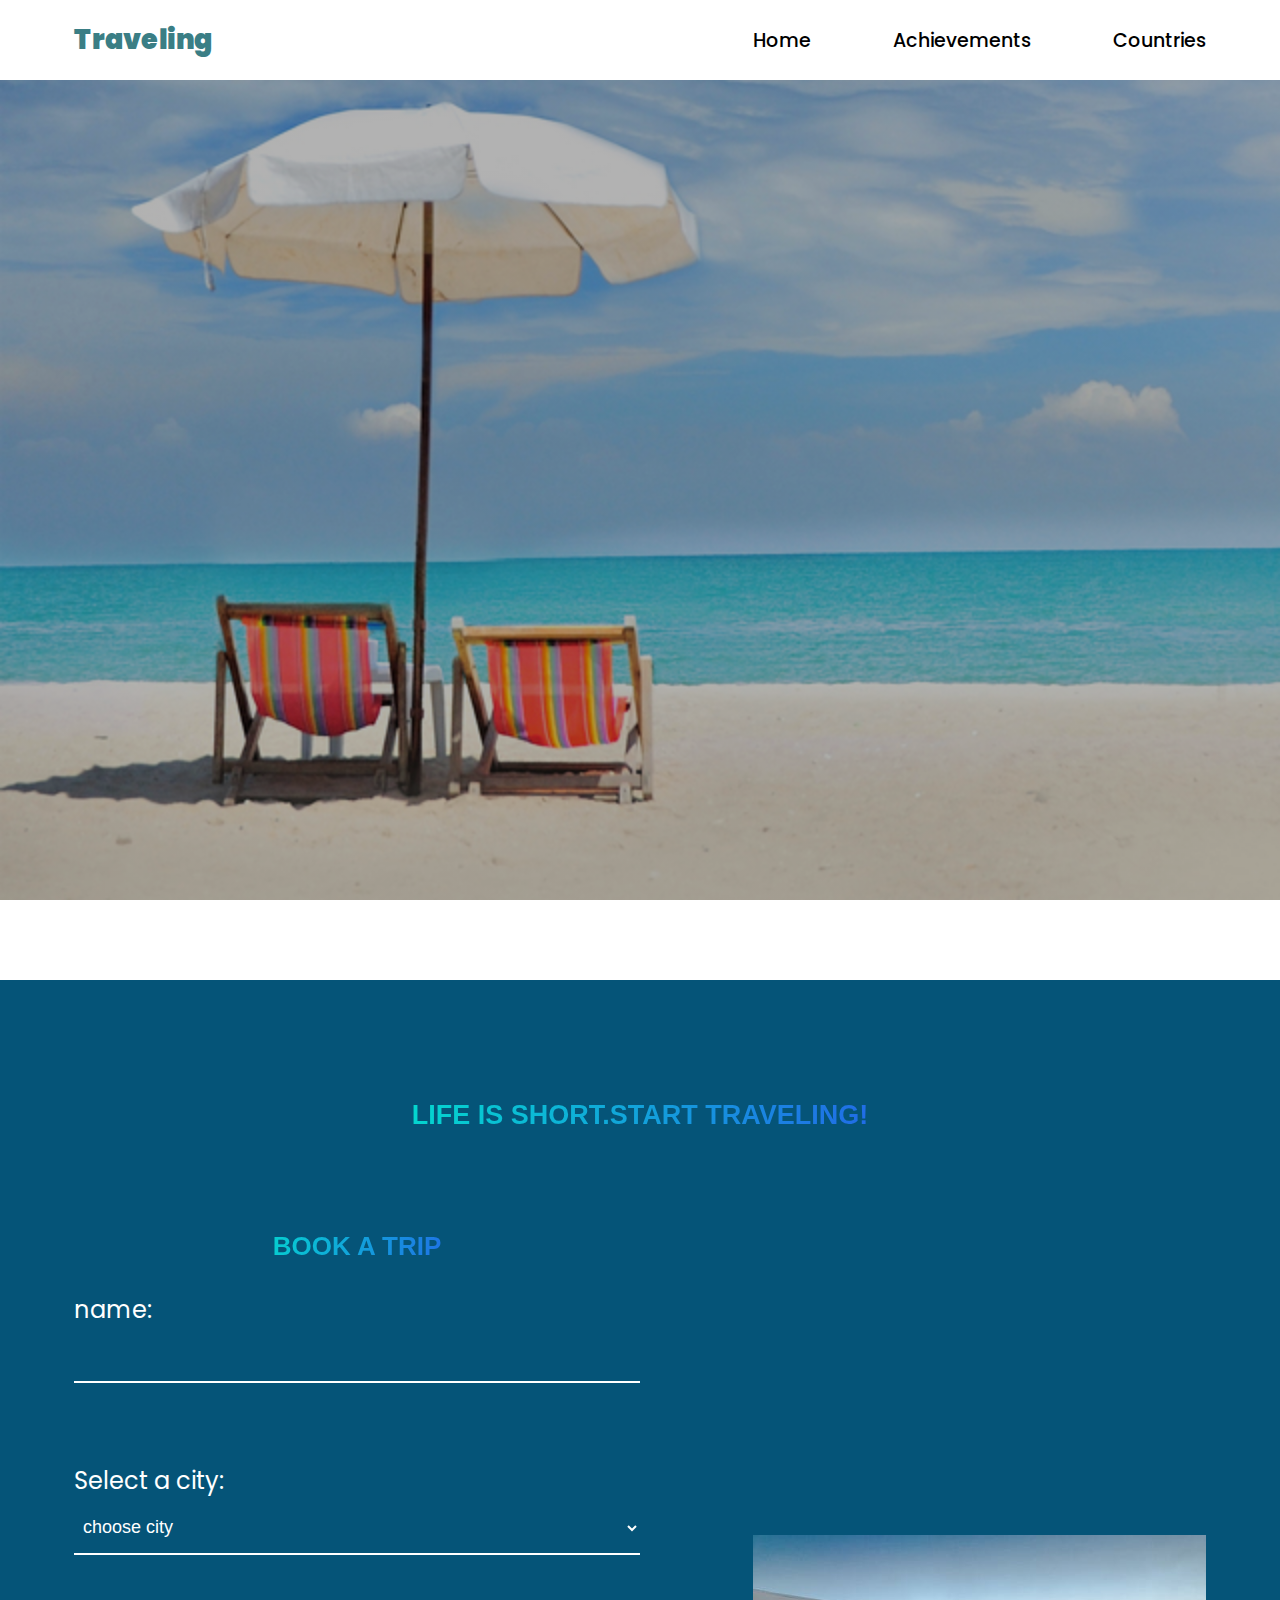
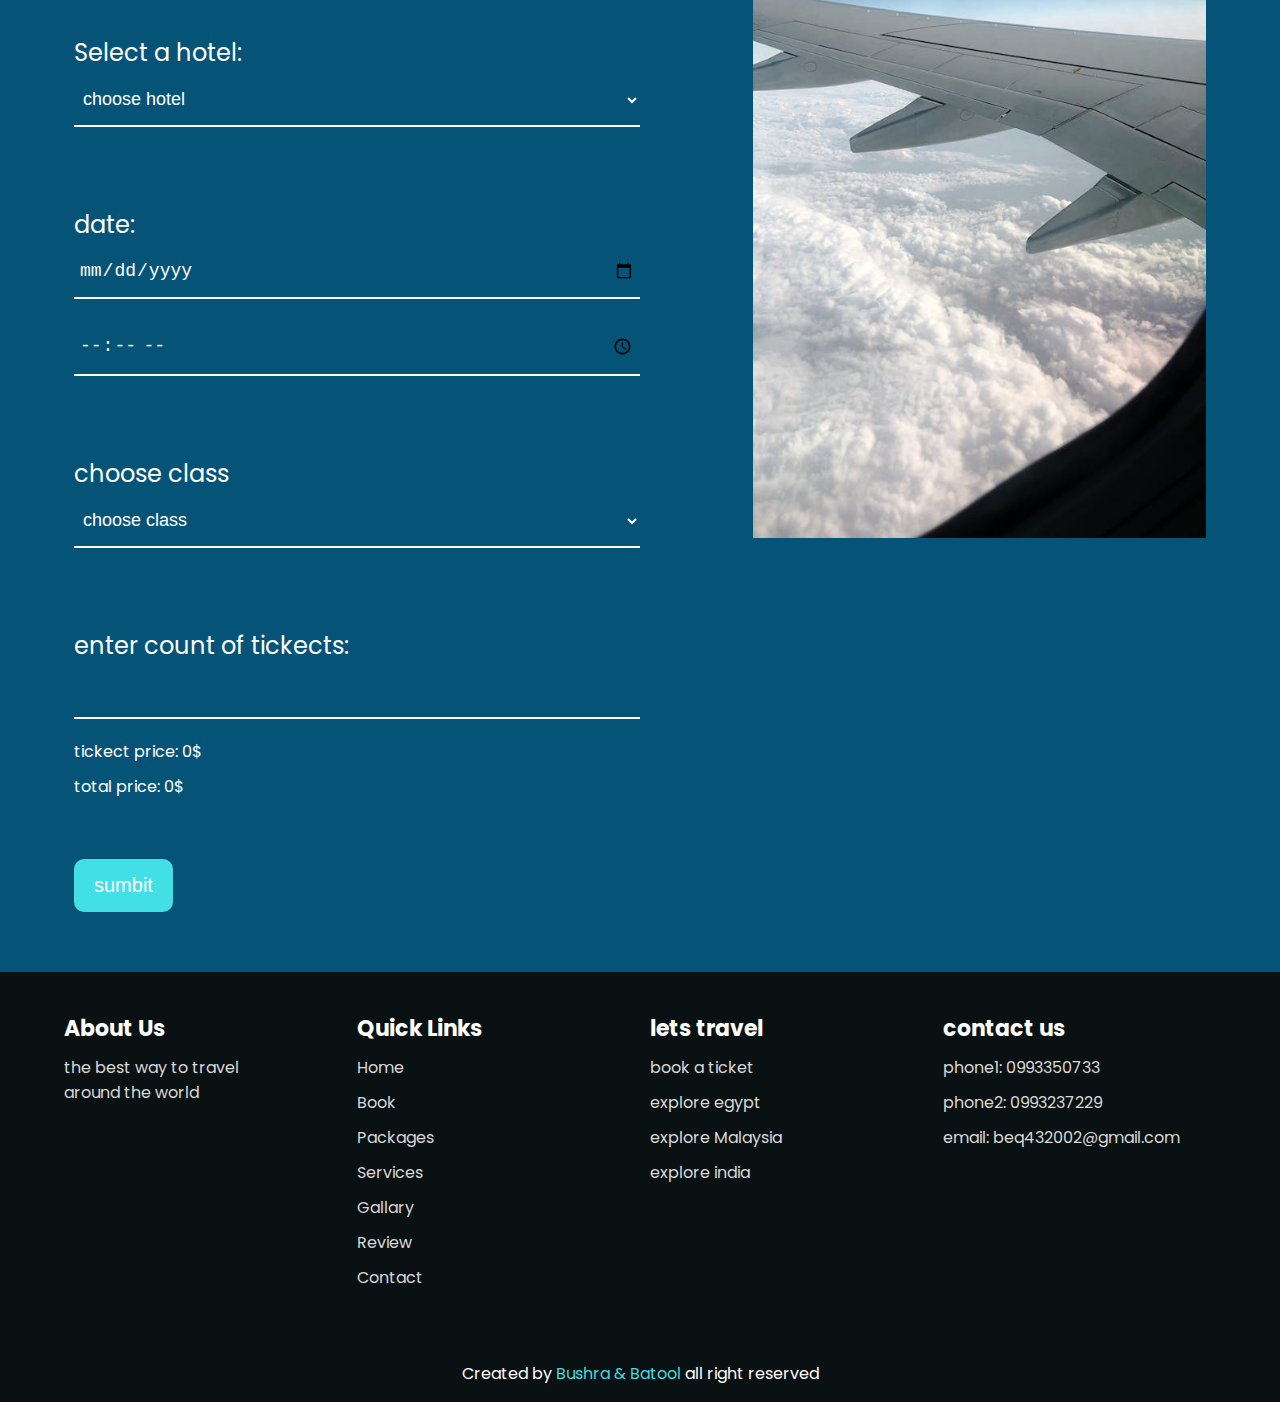
<file: country.html>
<html lang="en">
<head>
    <meta charset="UTF-8">
    <meta http-equiv="X-UA-Compatible" content="IE=edge">
    <meta name="viewport" content="width=device-width, initial-scale=1.0">
    <!-- link with google fonts -->
    <link rel="preconnect" href="https://fonts.googleapis.com">
    <link rel="preconnect" href="https://fonts.gstatic.com" crossorigin>
    <link href="https://fonts.googleapis.com/css2?family=Poppins:ital,wght@0,400;0,500;0,600;0,700;0,800;0,900;1,600&display=swap" rel="stylesheet">
    <!-- link with my css -->
    <link rel="stylesheet" href="index.css">

    <title>Traveling</title>
</head>
<body>
    
<!-- start header  -->
 <header class="header" id="header">
      <div class="contain flex-between flex-column-tablet">

        <!-- logo part -->
        <div class="logo-contain width-40 width-100-tablet">
            <a href="#header" class="logo-link" >
              Traveling 
            </a>
        </div>

        <!-- links part -->

        <nav class="nav width-40 width-100-tablet">

          <ul class="nav-list flex-between">
            <li class="nav-item">
              <a href="index.html" class="nav-item-link">home</a>
            </li>
            <li class="nav-item">
              <a href="index.html#achievements" class="nav-item-link">achievements</a>
            </li>
              <li class="nav-item">
              <a href="index.html#countries" class="nav-item-link">countries</a>   
              </li>
          </ul>

        </nav>
      </div>
    </header>
<!-------------------------------------------------------------------------------->
<!-------------------------------------------------------------------------------->
    <!-- end header -->

<div id="hero-section" class="hero-section">
  
</div>

<section class="cities-contain">
    <div class="contain" id="cities">

      <!-- will get the content from js -->
    </div>
</section>

<!-- start booking section  -->
    
    <section class="booking-section py-60px" id="booking">
    <h2 class="main-title">life is short.start traveling!</h2>

    <div class="contain flex-between flex-column-tablet">
        <form class="booking-form width-50" id="booking-form">  
            <h4 class="main-title booking-form-title">book a trip</h4>

            <div class="booking-item">
                <label >name:</label>
                <input required/>
            </div>
            
            <div class="booking-item">
                <label for="city-select">Select a city:</label>
                <select id="city-select" required>
                  <option value="default"> choose city </option>
                </select>
            </div>

            <div class="booking-item">
                <label for="hotel-select">Select a hotel:</label>
                <select   id="hotel-select"required>
                  <option value="default"> choose hotel </option>
                </select>
            </div>
            <div class="booking-item">
                <label for="hotel-select">date:</label>
                <input type="date" name="" id="">
                <input type="time" name="" id="">
            </div>
            <div class="booking-item">
                <label >choose class</label>
                <select name="" id="">
                      <option value="default"> choose class </option>
                      <option value="vip"> vip class </option>
                      <option value="vip"> economy class </option>
                </select>
            </div>
        
            <div class="booking-item">
                <label >enter count of tickects:</label>
                <input type="number" class="tikects-input" id="tikects-input"required>
                <p class="ticket-p">tickect price: <span id="ticket-price">0</span>$  </p>
                <p>total price: <span id="total-price">0</span>$</p>
            </div>

            <button class="main-btn">sumbit</button>
        </form>

        <div class="booking-image-contain width-40">
            <img src="images/plane.jpeg" alt="" class="max-width-100">
        </div>
    </div>
    </section>
    </section>

    <!-- end booking section   -->

         <!-- start footer  -->
    <footer class="footer" id="footer" >
      <div class="footer-contain contain">

        <!-- start footer column -->
        <div class="footer-column">
          <h4 class="footer-title">About Us</h4>
          <p class="footer-description">the best way to travel <br> around the world</p>
        </div>
        <!-- start footer column -->
        <div class="footer-column">
          <h4 class="footer-title">Quick Links</h4>

          <a href="index.html#home">Home</a>
          <a href="index.html#book">Book</a>
          <a href="index.html#packages">Packages</a>
          <a href="index.html#services">Services</a>
          <a href="index.html#gallary">Gallary</a>
          <a href="index.html#review">Review</a>
          <a href="index.html#contact">Contact</a>
        </div>

        <!-- end footer column -->
        <!-- start footer column -->
        <div class="footer-column footer-countries">
          <h4 class="footer-title">lets travel</h4>
          <a href="index.html#book">book a ticket</a>
          <p onclick="openCountry('egypt')">explore egypt</p>
          <p onclick="openCountry('malaysia')">explore Malaysia</p>
          <p onclick="openCountry('india')">explore india</p>
        </div>

        <!-- end footer column -->
        <!-- start footer column -->
        <div class="footer-column">
          <h4 class="footer-title">contact us</h4>
          <p>phone1: 0993350733</p>
          <p>phone2: 0993237229</p>
          <p>email: beq432002@gmail.com</p>

        </div>
        <!-- end footer column -->

      </div>
      <h4 class="created">Created by <span>Bushra & Batool</span> all right reserved</h4>
    </footer>
    <!-- end footer  -->


<script src="main.js"></script>

</body>
</html>
</file>
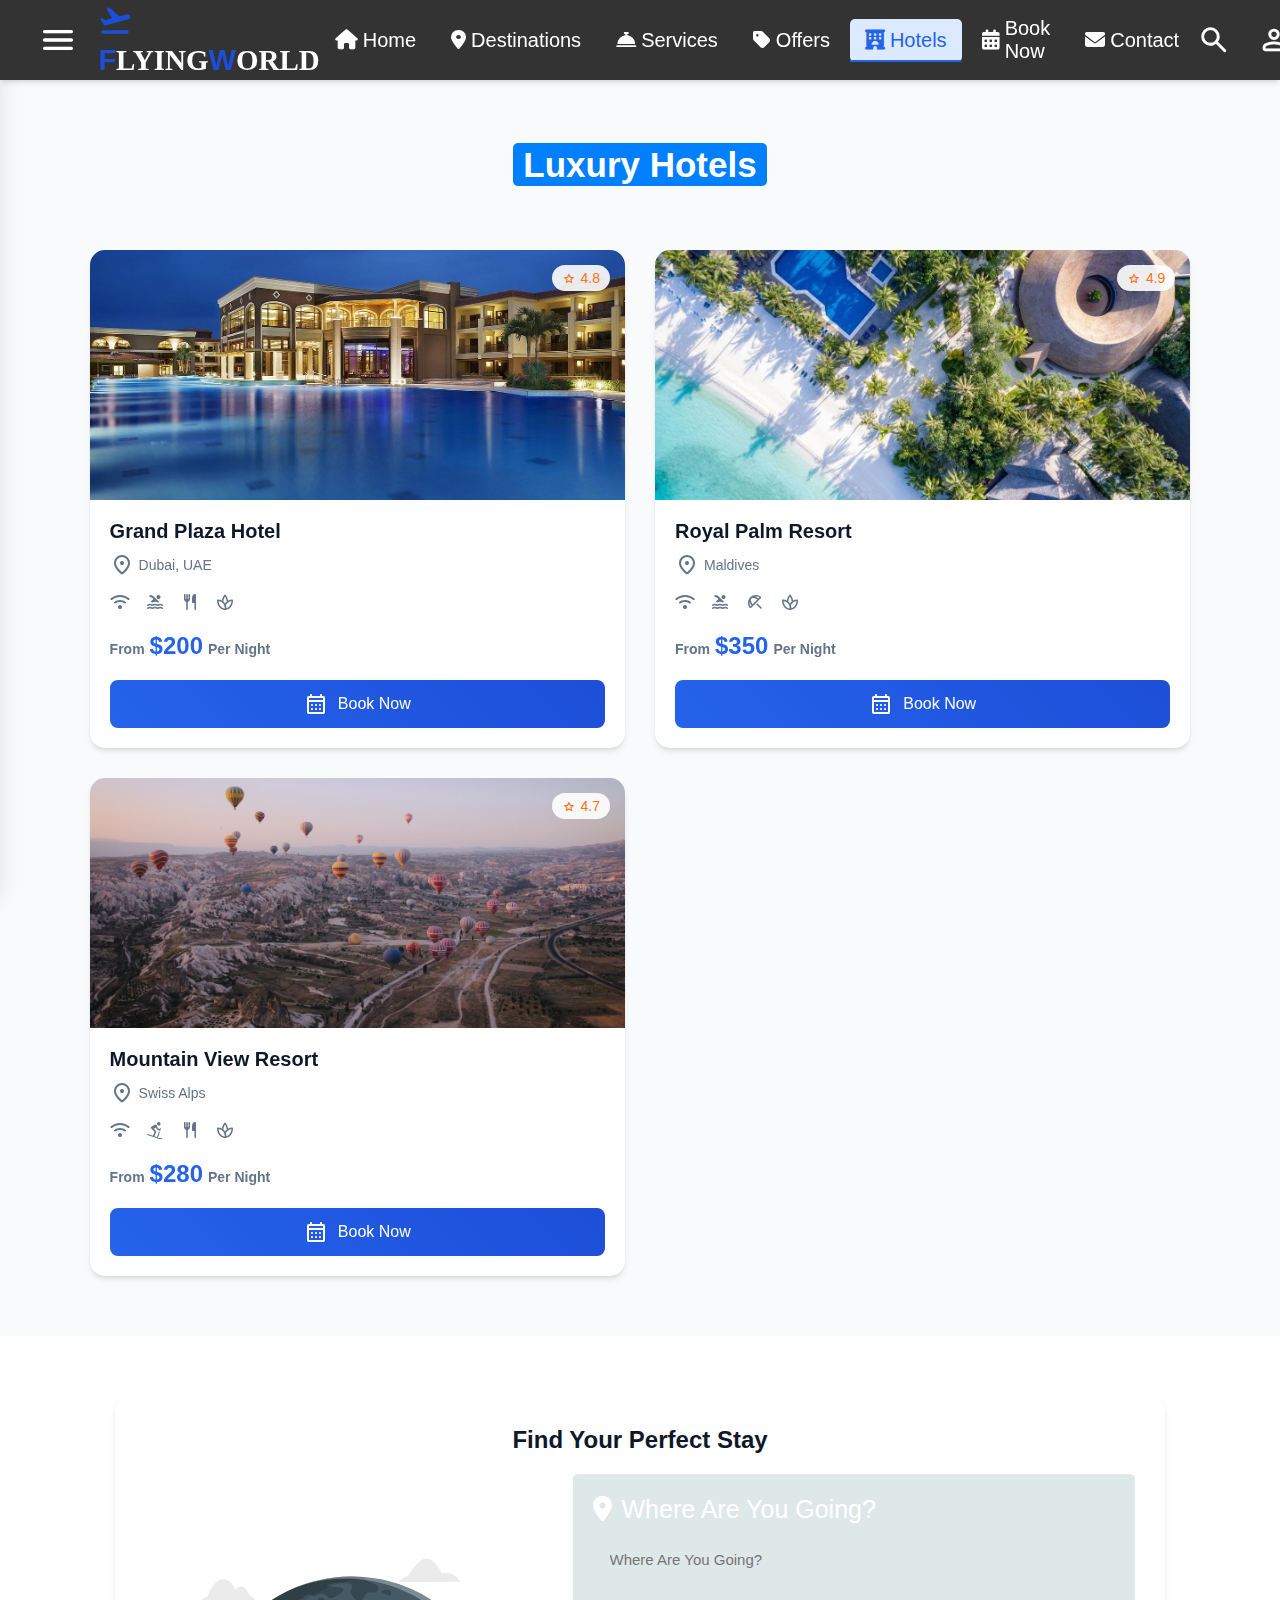
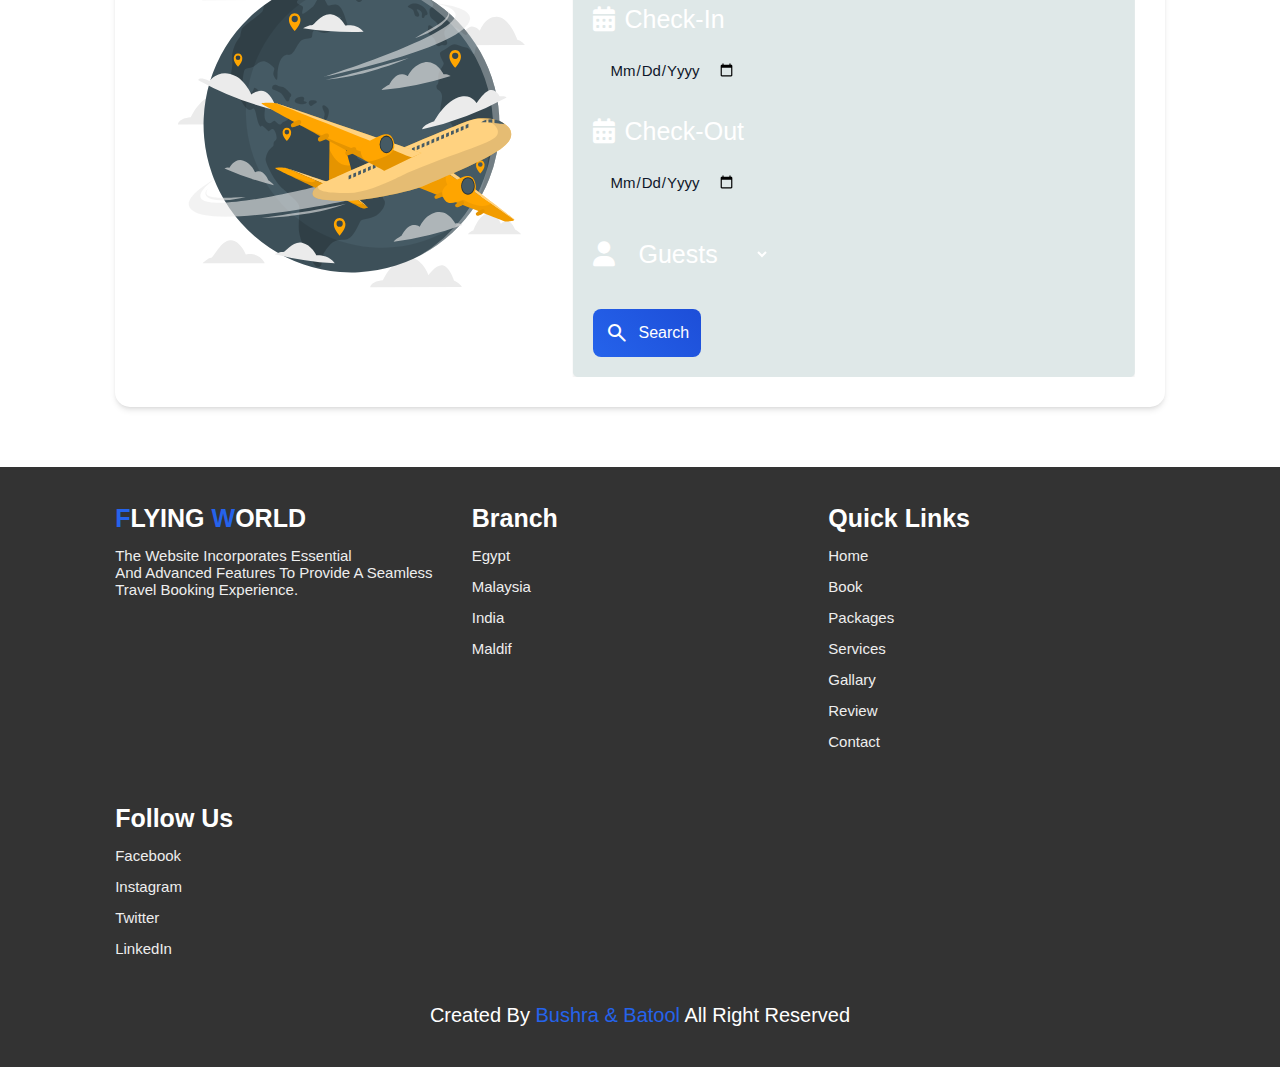
<file: hotels.html>
<!DOCTYPE html>
<html lang="en">
<head>
    <meta charset="UTF-8">
    <meta name="viewport" content="width=device-width, initial-scale=1.0">
    <title>Hotels - FLYING WORLD</title>
    <link rel="stylesheet" href="style.css">
    <link rel="stylesheet" href="assets/css/components/sidebar.css">
    <link href="https://fonts.googleapis.com/css2?family=Material+Symbols+Rounded:opsz,wght,FILL,GRAD@20..48,100..700,0..1,-50..200" rel="stylesheet">
    <link rel="stylesheet" href="https://cdn.jsdelivr.net/npm/aos@2.3.4/dist/aos.css">
    <link rel="stylesheet" href="https://cdnjs.cloudflare.com/ajax/libs/font-awesome/6.1.1/css/all.min.css">
</head>
<body>
    
    <!-- Sidebar -->
     <aside class="sidebar"> 
        <div class="sidebar-header">
            <a href="index.html" class="sidebar-logo">
                <span class="material-symbols-rounded">flight_takeoff</span>
                <span>Flying World </span>
            </a>
            <i class="fas fa-times sidebar-close"></i>
        </div>

        <ul class="nav-links">
            <li class="nav-item">
                <a href="index.html" class="nav-link">
                    <i class="fas fa-home"></i>
                    <span>Home</span>
                </a>
            </li>
            <li class="nav-item">
                <a href="destinations.html" class="nav-link">
                    <i class="fas fa-map-marker-alt"></i>
                    <span>Destinations</span>
                </a>
            </li>
            <li class="nav-item">
                <a href="services.html" class="nav-link">
                    <i class="fas fa-concierge-bell"></i>
                    <span>Services</span>
                </a>
            </li>
            <li class="nav-item">
                <a href="offers.html" class="nav-link">
                    <i class="fas fa-tag"></i>
                    <span>Offers</span>
                </a>
            </li>
            <li class="nav-item">
                <a href="hotels.html" class="nav-link">
                    <i class="fas fa-hotel"></i>
                    <span>Hotels</span>
                </a>
            </li>
            <li class="nav-item">
                <a href="booking.html" class="nav-link">
                    <i class="fas fa-calendar-alt"></i>
                    <span>Book Now</span>
                </a>
            </li>
            <li class="nav-item">
                <a href="contact.html" class="nav-link">
                    <i class="fas fa-envelope"></i>
                    <span>Contact</span>
                </a>
            </li>
            <li class="nav-item">
                <a href="login.html" class="nav-link">
                    <i class="fas fa-sign-in-alt"></i>
                    <span>Login</span>
                </a>
            </li>
            <li class="nav-item">
                <a href="register.html" class="nav-link">
                    <i class="fas fa-user-plus"></i>
                    <span>Register</span>
                </a>
            </li>
        </ul>

        <div class="sidebar-footer">
            <div class="social-links">
                <a href="#" class="social-link">
                    <i class="fab fa-facebook-f"></i>
                </a>
                <a href="#" class="social-link">
                    <i class="fab fa-twitter"></i>
                </a>
                <a href="#" class="social-link">
                    <i class="fab fa-instagram"></i>
                </a>
                <a href="#" class="social-link">
                    <i class="fab fa-linkedin-in"></i>
                </a>
            </div>
        </div>
    </aside> 

    <header>
        <div class="header-left">
            <button class="sidebar-toggle" aria-label="Toggle menu">
                <span class="material-symbols-rounded">menu</span>
            </button>
            <a href="index.html" class="logo">
                <span class="material-symbols-rounded">flight_takeoff</span>
                <span>F</span>lying<span>W</span>orld
            </a>
        </div>
        <nav class="navbar">
                    <a href="index.html" class="nav-link">
                        <i class="fas fa-home"></i>
                        <span>Home</span>
                    </a>
                    <a href="destinations.html" class="nav-link">
                        <i class="fas fa-map-marker-alt"></i>
                        <span>Destinations</span>
                    </a>
                    <a href="services.html" class="nav-link">
                        <i class="fas fa-concierge-bell"></i>
                        <span>Services</span>
                    </a>
                    <a href="offers.html" class="nav-link">
                        <i class="fas fa-tag"></i>
                        <span>Offers</span>
                    </a>
                    <a href="hotels.html" class="nav-link active">
                        <i class="fas fa-hotel"></i>
                        <span>Hotels</span>
                    </a>
                    <a href="booking.html" class="nav-link">
                        <i class="fas fa-calendar-alt"></i>
                        <span>Book Now</span>
                    </a>
                    <a href="contact.html" class="nav-link">
                        <i class="fas fa-envelope"></i>
                        <span>Contact</span>
                    </a>
        </nav>
        <div class="icons">
            <button class="icon-btn" id="search-btn"  onclick="showbar()">
                <span class="material-symbols-rounded">search</span>
            </button>
            <button class="icon-btn" id="login-btn"onclick="showform()">
                <span class="material-symbols-rounded">person</span>
            </button>
            <button class="icon-btn" id="theme-toggle">
                <span class="material-symbols-rounded">dark_mode</span>
            </button>
        </div>
    </header>

    <!-- Main Content -->
    <main class="hotels-page">
        <div class="hotels-container" data-aos="fade-up">
            <h1 class="heading">
                <span>Luxury Hotels</span>
            </h1>
            
            <div class="hotels-grid">
                <!-- Hotel Card 1 -->
                <div class="hotel-card" data-aos="fade-up">
                    <div class="hotel-image">
                        <img src="images/egypt/Alexandria/hilton-alexandria-king.jpg" alt="Luxury Hotel 1">
                        <div class="hotel-rating">
                            <span class="material-symbols-rounded">star</span>
                            <span>4.8</span>
                        </div>
                    </div>
                    <div class="hotel-content">
                        <h3>Grand Plaza Hotel</h3>
                        <p class="location">
                            <span class="material-symbols-rounded">location_on</span>
                            Dubai, UAE
                        </p>
                        <div class="amenities">
                            <span class="material-symbols-rounded" title="WiFi">wifi</span>
                            <span class="material-symbols-rounded" title="Pool">pool</span>
                            <span class="material-symbols-rounded" title="Restaurant">restaurant</span>
                            <span class="material-symbols-rounded" title="Spa">spa</span>
                        </div>
                        <div class="price">
                            <span>From</span>
                            <strong>$200</strong>
                            <span>per night</span>
                        </div>
                        <a href="booking.html" class="btn-book">
                            <span class="material-symbols-rounded">calendar_month</span>
                            Book Now
                        </a>
                    </div>
                </div>

                <!-- Hotel Card 2 -->
                <div class="hotel-card" data-aos="fade-up" data-aos-delay="100">
                    <div class="hotel-image">
                        <img src="images/maldif/meeru.jpg" alt="Luxury Hotel 2">
                        <div class="hotel-rating">
                            <span class="material-symbols-rounded">star</span>
                            <span>4.9</span>
                        </div>
                    </div>
                    <div class="hotel-content">
                        <h3>Royal Palm Resort</h3>
                        <p class="location">
                            <span class="material-symbols-rounded">location_on</span>
                            Maldives
                        </p>
                        <div class="amenities">
                            <span class="material-symbols-rounded" title="WiFi">wifi</span>
                            <span class="material-symbols-rounded" title="Pool">pool</span>
                            <span class="material-symbols-rounded" title="Beach">beach_access</span>
                            <span class="material-symbols-rounded" title="Spa">spa</span>
                        </div>
                        <div class="price">
                            <span>From</span>
                            <strong>$350</strong>
                            <span>per night</span>
                        </div>
                        <a href="booking.html" class="btn-book">
                            <span class="material-symbols-rounded">calendar_month</span>
                            Book Now
                        </a>
                    </div>
                </div>

                <!-- Hotel Card 3 -->
                <div class="hotel-card" data-aos="fade-up" data-aos-delay="200">
                    <div class="hotel-image">
                        <img src="images/g-9.jpg" alt="Luxury Hotel 3">
                        <div class="hotel-rating">
                            <span class="material-symbols-rounded">star</span>
                            <span>4.7</span>
                        </div>
                    </div>
                    <div class="hotel-content">
                        <h3>Mountain View Resort</h3>
                        <p class="location">
                            <span class="material-symbols-rounded">location_on</span>
                            Swiss Alps
                        </p>
                        <div class="amenities">
                            <span class="material-symbols-rounded" title="WiFi">wifi</span>
                            <span class="material-symbols-rounded" title="Ski">downhill_skiing</span>
                            <span class="material-symbols-rounded" title="Restaurant">restaurant</span>
                            <span class="material-symbols-rounded" title="Spa">spa</span>
                        </div>
                        <div class="price">
                            <span>From</span>
                            <strong>$280</strong>
                            <span>per night</span>
                        </div>
                        <a href="booking.html" class="btn-book">
                            <span class="material-symbols-rounded">calendar_month</span>
                            Book Now
                        </a>
                    </div>
                </div>
            </div>
        </div>
        </main>
<section>
    <div class="hotel-search contact" >
        <h2>Find Your Perfect Stay</h2>
        <div class="row">
            <div class="image">
                <img src="images/contact-img.svg" alt="" >
            </div>
            <form class="search-forme">
                <div class="form-group">
                    <label for ="i1" >
                        <i class="fas fa-map-marker-alt"></i>
                        Where are you going?
                    </label>
                    <input type="text" id="i1" placeholder="Where are you going?">
                </div>
                <div class="form-group">
                    <label for ="i2" >
                        <i class="fas fa-calendar-alt"></i>
                        Check-in
                    </label>
                    <input type="date" id="i2" placeholder="Check-in">
                </div>
                <div class="form-group">
                    <label for ="i3" >
                        <i class="fas fa-calendar-alt"></i>
                        Check-out
                    </label>
                <input type="date" id="i3" placeholder="Check-out">
                </div>
                <div class="form-group">
                    <label for="b1">
                        <i class="fas fa-user"></i>
                        <select id="b1">
                            <option value="">Guests</option>
                            <option value="1">1 Guest</option>
                            <option value="2">2 Guests</option>
                            <option value="3">3 Guests</option>
                            <option value="4">4+ Guests</option>
                        </select>
                    </label>
                </div>
                <button type="submit" class="btn-search">
                    <span class="material-symbols-rounded">search</span>
                    Search
                </button>
            </form>
        </div>
    </div>

</section>
            <!-- Hotel Search Section -->
            <section class="footer">
                <div class="box-container">
                    <div class="box">
                        <h3><span>F</span>LYING <span>W</span>ORLD</h3>
                        <p>The website incorporates essential <br>and advanced features to provide a seamless travel booking experience.</p>
                    </div>
                    <div class="box">
                        <h3>Branch</h3>
                        <a href="" onclick="openCountry('egypt')">Egypt</a>
                        <a href="#" onclick="openCountry('malaysia')">Malaysia</a>
                        <a href="#" onclick="openCountry('india')">India</a>
                        <a href="#" onclick="openCountry('maldif')">Maldif</a>
                    </div>
                    <div class="box">
                        <h3>Quick Links</h3>
                        <a href="#home">Home</a>
                        <a href="#book">Book</a>
                        <a href="#packages">Packages</a>
                        <a href="#services">Services</a>
                        <a href="#gallary">Gallary</a>
                        <a href="#review">Review</a>
                        <a href="#contact">Contact</a>
                    </div>
                    <div class="box">
                        <h3>Follow Us</h3>
                        <a href="#">Facebook</a>
                        <a href="#">Instagram</a>
                        <a href="#">Twitter</a>
                        <a href="#">LinkedIn</a>
                    </div>
                </div>
                <h1 class="created">Created by <span>Bushra & Batool</span> all right reserved</h1>
            </section>
        
        
    <script src="https://cdn.jsdelivr.net/npm/aos@2.3.4/dist/aos.js"></script>
    <script>
        AOS.init({
            duration: 800,
            easing: 'ease-in-out',
            once: true,
            mirror: false
        });

        // Form handling
        document.querySelector('.search-forme').addEventListener('submit', function(e) {
            e.preventDefault();
            // Add your search logic here
            alert('Search functionality will be implemented soon!');
        });
    </script>
    <script src="assets/js/modules/sidebar.js"></script>
    <script src="travel.js"></script>
</body>
</html>
</file>
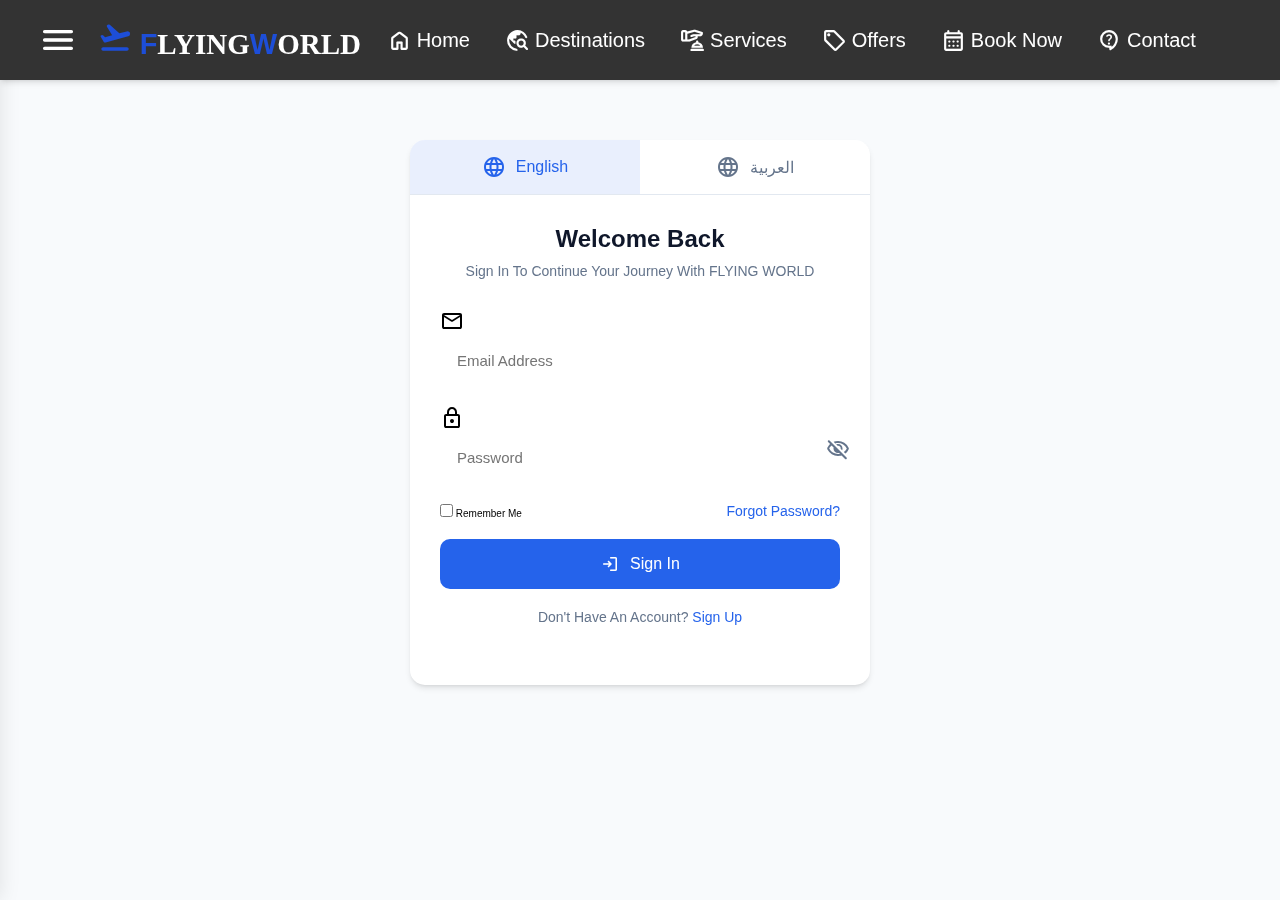
<file: login.html>
<!DOCTYPE html>
<html lang="en">
<head>
    <meta charset="UTF-8">
    <meta name="viewport" content="width=device-width, initial-scale=1.0">
    <title>Login - FLYING WORLD</title>
    <link rel="stylesheet" href="style.css">
    <link rel="stylesheet" href="assets/css/components/sidebar.css">
    <link href="https://fonts.googleapis.com/css2?family=Material+Symbols+Rounded:opsz,wght,FILL,GRAD@20..48,100..700,0..1,-50..200" rel="stylesheet">
    <link rel="stylesheet" href="https://cdn.jsdelivr.net/npm/aos@2.3.4/dist/aos.css">
</head>
<body>
    <!-- Header -->
    <header>
        <div class="header-left">
            <button class="sidebar-toggle" aria-label="Toggle menu">
                <span class="material-symbols-rounded">menu</span>
            </button>
            <a href="index.html" class="logo">
                <span class="material-symbols-rounded">flight_takeoff</span>
                <span>F</span>lying<span>W</span>orld
            </a>
        </div>
        <nav class="navbar">
            <a href="index.html" class="nav-link">
                <span class="material-symbols-rounded">home</span>
                <span>Home</span>
            </a>
            <a href="destinations.html" class="nav-link">
                <span class="material-symbols-rounded">travel_explore</span>
                <span>Destinations</span>
            </a>
            <a href="services.html" class="nav-link">
                <span class="material-symbols-rounded">concierge</span>
                <span>Services</span>
            </a>
            <a href="offers.html" class="nav-link">
                <span class="material-symbols-rounded">local_offer</span>
                <span>Offers</span>
            </a>
            <a href="booking.html" class="nav-link">
                <span class="material-symbols-rounded">calendar_month</span>
                <span>Book Now</span>
            </a>
            <a href="contact.html" class="nav-link">
                <span class="material-symbols-rounded">contact_support</span>
                <span>Contact</span>
            </a>
        </nav>
        <div class="icons">
            <i class="fas fa-search" id="search-btn"></i>
            <i class="fas fa-user" id="login-btn"></i>
        </div>
    </header>

    <!-- Sidebar -->
    <aside class="sidebar">
        <div class="sidebar-header">
            <a href="index.html" class="sidebar-logo">
                <span class="material-symbols-rounded">flight_takeoff</span>
                <span>F</span>lying<span>W</span>orld
            </a>
            <button class="sidebar-close">
                <i class="fas fa-times"></i>
            </button>
        </div>

        <!-- User Section -->
        <div class="sidebar-user">
            <div class="user-actions">
                <a href="login.html" class="nav-link active">
                    <i class="fas fa-sign-in-alt"></i>
                    <span>Login</span>
                </a>
                <a href="register.html" class="nav-link">
                    <i class="fas fa-user-plus"></i>
                    <span>Register</span>
                </a>
            </div>
        </div>

        <!-- Main Navigation -->
        <ul class="nav-links">
            <li class="nav-item">
                <a href="index.html" class="nav-link">
                    <i class="fas fa-home"></i>
                    <span>Home</span>
                </a>
            </li>
            
            <!-- Travel Section -->
            <li class="nav-section">
                <span class="nav-section-title">Travel</span>
            </li>
            <li class="nav-item">
                <a href="destinations.html" class="nav-link">
                    <i class="fas fa-map-marker-alt"></i>
                    <span>Destinations</span>
                    <span class="badge">New</span>
                </a>
            </li>
            <li class="nav-item">
                <a href="hotels.html" class="nav-link">
                    <i class="fas fa-hotel"></i>
                    <span>Hotels</span>
                </a>
            </li>
            <li class="nav-item">
                <a href="booking.html" class="nav-link">
                    <i class="fas fa-calendar-alt"></i>
                    <span>Book Now</span>
                </a>
            </li>

            <!-- Services Section -->
            <li class="nav-section">
                <span class="nav-section-title">Services</span>
            </li>
            <li class="nav-item">
                <a href="services.html" class="nav-link">
                    <i class="fas fa-concierge-bell"></i>
                    <span>Our Services</span>
                </a>
            </li>
            <li class="nav-item">
                <a href="offers.html" class="nav-link">
                    <i class="fas fa-tag"></i>
                    <span>Special Offers</span>
                    <span class="badge hot">Hot</span>
                </a>
            </li>

            <!-- Support Section -->
            <li class="nav-section">
                <span class="nav-section-title">Support</span>
            </li>
            <li class="nav-item">
                <a href="contact.html" class="nav-link">
                    <i class="fas fa-envelope"></i>
                    <span>Contact Us</span>
                </a>
            </li>
            <li class="nav-item">
                <a href="about.html" class="nav-link">
                    <i class="fas fa-info-circle"></i>
                    <span>About Us</span>
                </a>
            </li>
        </ul>

        <!-- Footer -->
        <div class="sidebar-footer">
            <div class="social-links">
                <a href="#" class="social-link">
                    <i class="fab fa-facebook-f"></i>
                </a>
                <a href="#" class="social-link">
                    <i class="fab fa-twitter"></i>
                </a>
                <a href="#" class="social-link">
                    <i class="fab fa-instagram"></i>
                </a>
            </div>
        </div>
    </aside>

    <!-- Login Form -->
    <main class="auth-page">
        <div class="auth-container" data-aos="fade-up">
            <div class="auth-form-container">
                <div class="auth-tabs">
                    <button class="auth-tab active" data-lang="en">
                        <span class="material-symbols-rounded">language</span>
                        English
                    </button>
                    <button class="auth-tab" data-lang="ar">
                        <span class="material-symbols-rounded">language</span>
                        العربية
                    </button>
                </div>

                <form class="auth-form active" id="login-form-en" data-lang="en" data-aos="fade-right">
                    <h2>Welcome Back</h2>
                    <p>Sign in to continue your journey with FLYING WORLD</p>
                    
                    <div class="form-group">
                        <span class="material-symbols-rounded input-icon">mail</span>
                        <input type="email" placeholder="Email Address" required>
                    </div>
                    
                    <div class="form-group">
                        <span class="material-symbols-rounded input-icon">lock</span>
                        <input type="password" placeholder="Password" required>
                        <span class="material-symbols-rounded toggle-password">visibility_off</span>
                    </div>

                    <div class="form-options">
                        <label class="remember-me">
                            <input type="checkbox">
                            <span>Remember me</span>
                        </label>
                        <a href="#" class="forgot-password">Forgot Password?</a>
                    </div>

                    <button type="submit" class="btn btn-primary">
                        <span class="material-symbols-rounded">login</span>
                        Sign In
                    </button>

                    <p class="auth-redirect">
                        Don't have an account? 
                        <a href="register.html">Sign Up</a>
                    </p>
                </form>

                <form class="auth-form rtl" id="login-form-ar" data-lang="ar" style="display: none;" data-aos="fade-right">
                    <h2>مرحباً بعودتك</h2>
                    <p>سجل دخولك لمواصلة رحلتك مع FLYING WORLD</p>
                    
                    <div class="form-group">
                        <span class="material-symbols-rounded input-icon">mail</span>
                        <input type="email" placeholder="البريد الإلكتروني" required>
                    </div>
                    
                    <div class="form-group">
                        <span class="material-symbols-rounded input-icon">lock</span>
                        <input type="password" placeholder="كلمة المرور" required>
                        <span class="material-symbols-rounded toggle-password">visibility_off</span>
                    </div>

                    <div class="form-options">
                        <label class="remember-me">
                            <input type="checkbox">
                            <span>تذكرني</span>
                        </label>
                        <a href="#" class="forgot-password">نسيت كلمة المرور؟</a>
                    </div>

                    <button type="submit" class="btn btn-primary">
                        <span class="material-symbols-rounded">login</span>
                        تسجيل الدخول
                    </button>

                    <p class="auth-redirect">
                        ليس لديك حساب؟
                        <a href="register.html">إنشاء حساب</a>
                    </p>
                </form>
            </div>
        </div>
    </main>

    <script src="https://cdn.jsdelivr.net/npm/aos@2.3.4/dist/aos.js"></script>
    <script>
        AOS.init({
            duration: 800,
            easing: 'ease-in-out',
            once: true,
            mirror: false
        });

        // Form validation and password visibility toggle
        document.querySelectorAll('.auth-form').forEach(form => {
            const toggleBtns = form.querySelectorAll('.toggle-password');
            const passwordInputs = form.querySelectorAll('input[type="password"]');

            toggleBtns.forEach((btn, index) => {
                btn.addEventListener('click', () => {
                    const input = passwordInputs[index];
                    const icon = btn;
                    if (input.type === 'password') {
                        input.type = 'text';
                        icon.textContent = 'visibility';
                    } else {
                        input.type = 'password';
                        icon.textContent = 'visibility_off';
                    }
                });
            });

            form.addEventListener('submit', function(e) {
                e.preventDefault();
                let isValid = true;
                const requiredFields = this.querySelectorAll('[required]');
                
                requiredFields.forEach(field => {
                    if (!field.value.trim()) {
                        isValid = false;
                        field.classList.add('error');
                    } else {
                        field.classList.remove('error');
                    }
                });

                if (isValid) {
                    // Here you would typically handle the login logic
                    console.log('Login form submitted');
                    // For demo purposes:
                    alert('Login successful!');
                } else {
                    alert('Please fill in all required fields.');
                }
            });
        });
    </script>
</body>
</html>
</file>
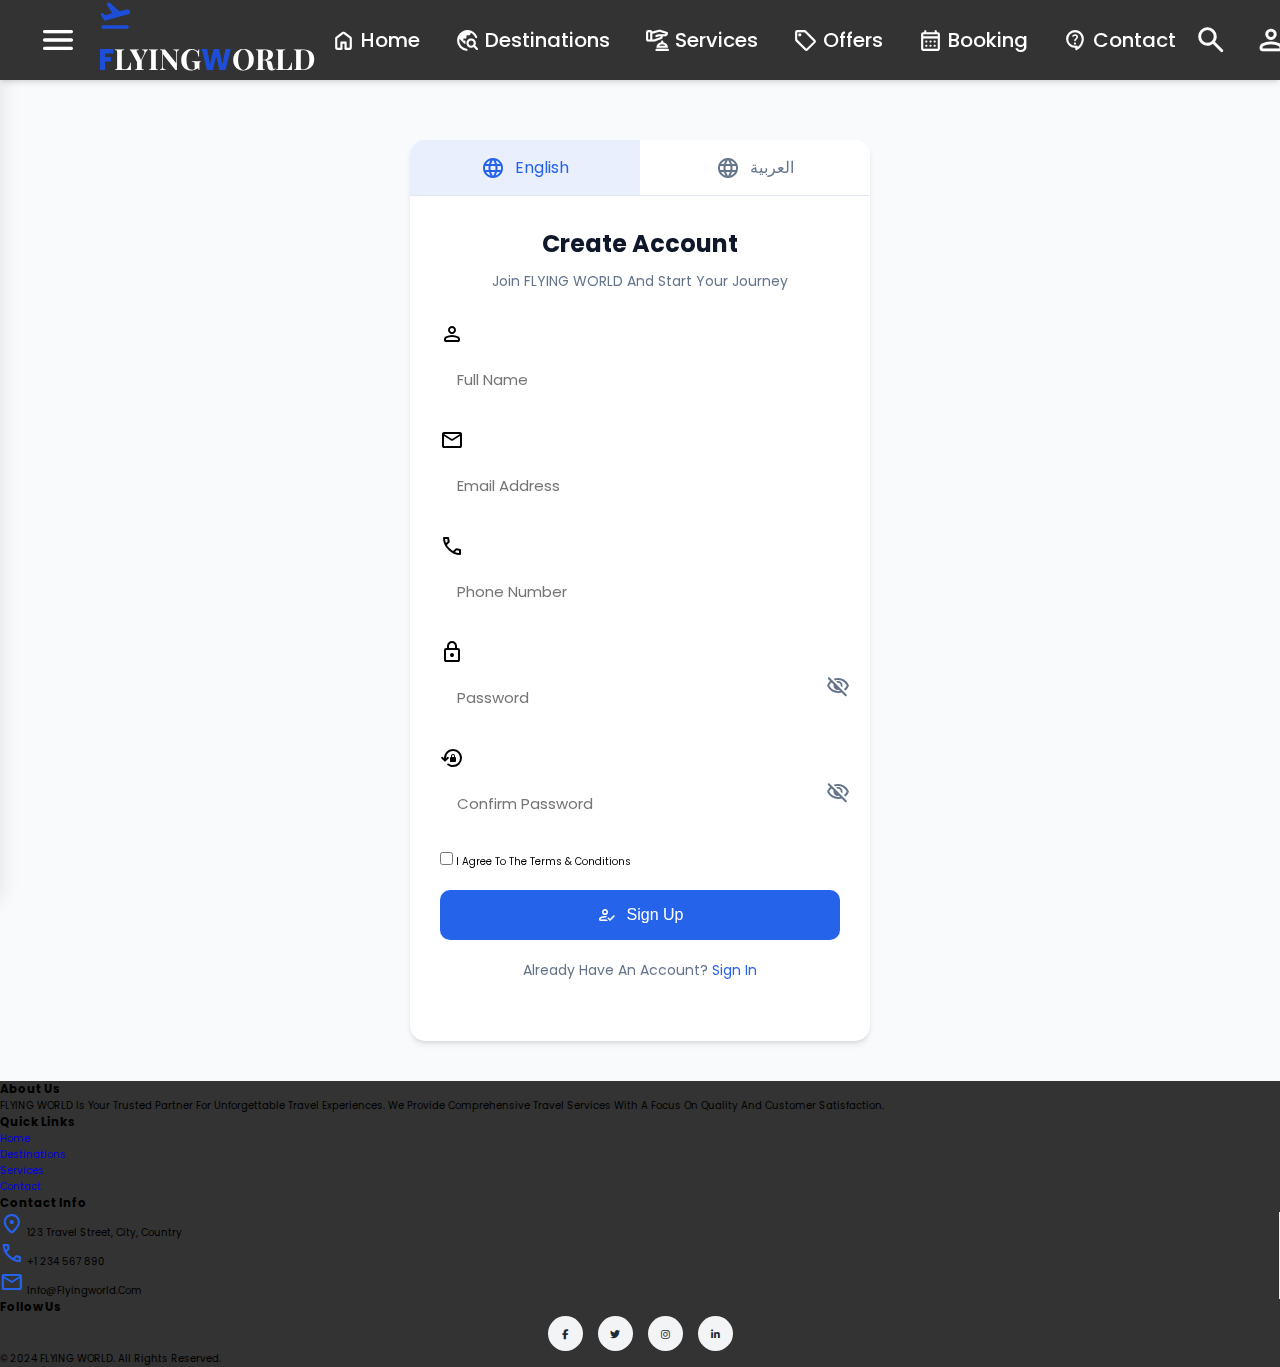
<file: register.html>
<!DOCTYPE html>
<html lang="en">
<head>
    <meta charset="UTF-8">
    <meta http-equiv="X-UA-Compatible" content="IE=edge">
    <meta name="viewport" content="width=device-width, initial-scale=1.0">
    <title>Register - FLYING WORLD</title>
    <link rel="stylesheet" href="style.css">
    <link rel="stylesheet" href="assets/css/components/sidebar.css">
    <link href="https://fonts.googleapis.com/css2?family=Poppins:wght@100;200;300;400;500;600;700&display=swap" rel="stylesheet">
    <link href="https://fonts.googleapis.com/css2?family=Playfair+Display:wght@400;500;600;700&display=swap" rel="stylesheet">
    <link href="https://fonts.googleapis.com/css2?family=Material+Symbols+Rounded:opsz,wght,FILL,GRAD@20..48,100..700,0..1,-50..200" rel="stylesheet">
    <link rel="stylesheet" href="https://cdnjs.cloudflare.com/ajax/libs/font-awesome/6.1.1/css/all.min.css">
    <link rel="stylesheet" href="https://cdn.jsdelivr.net/npm/aos@2.3.4/dist/aos.css">
</head>
<body>
    <!-- Header Section -->
    <header>
        <div class="header-left">
            <button class="sidebar-toggle" aria-label="Toggle menu">
                <span class="material-symbols-rounded">menu</span>
            </button>
            <a href="index.html" class="logo">
                <span class="material-symbols-rounded">flight_takeoff</span>
                <span>F</span>lying<span>W</span>orld
            </a>
        </div>
        <nav class="navbar">
            <a href="index.html" class="nav-link">
                <span class="material-symbols-rounded">home</span>
                <span>Home</span>
            </a>
            <a href="destinations.html" class="nav-link">
                <span class="material-symbols-rounded">travel_explore</span>
                <span>Destinations</span>
            </a>
            <a href="services.html" class="nav-link">
                <span class="material-symbols-rounded">concierge</span>
                <span>Services</span>
            </a>
            <a href="offers.html" class="nav-link">
                <span class="material-symbols-rounded">local_offer</span>
                <span>Offers</span>
            </a>
            <a href="booking.html" class="nav-link">
                <span class="material-symbols-rounded">calendar_month</span>
                <span>Booking</span>
            </a>
            <a href="contact.html" class="nav-link">
                <span class="material-symbols-rounded">contact_support</span>
                <span>Contact</span>
            </a>
        </nav>
        <div class="icons">
            <button class="icon-btn" id="search-btn">
                <span class="material-symbols-rounded">search</span>
            </button>
            <button class="icon-btn" id="login-btn">
                <span class="material-symbols-rounded">person</span>
            </button>
            <button class="icon-btn" id="theme-toggle">
                <span class="material-symbols-rounded">dark_mode</span>
            </button>
        </div>
        <form action="" class="search-form">
            <input type="search" id="search-bar" placeholder="Search here...">
            <button type="submit" class="search-btn">
                <span class="material-symbols-rounded">search</span>
            </button>
        </form>
    </header>

    <!-- Sidebar -->
    <aside class="sidebar">
        <div class="sidebar-header">
            <a href="index.html" class="sidebar-logo">
                <span class="material-symbols-rounded">flight_takeoff</span>
                <span>F</span>lying<span>W</span>orld
            </a>
            <button class="sidebar-close">
                <i class="fas fa-times"></i>
            </button>
        </div>

        <!-- User Section -->
        <div class="sidebar-user">
            <div class="user-actions">
                <a href="login.html" class="nav-link">
                    <i class="fas fa-sign-in-alt"></i>
                    <span>Login</span>
                </a>
                <a href="register.html" class="nav-link active">
                    <i class="fas fa-user-plus"></i>
                    <span>Register</span>
                </a>
            </div>
        </div>

        <!-- Main Navigation -->
        <ul class="nav-links">
            <li class="nav-item">
                <a href="index.html" class="nav-link">
                    <i class="fas fa-home"></i>
                    <span>Home</span>
                </a>
            </li>
            
            <!-- Travel Section -->
            <li class="nav-section">
                <span class="nav-section-title">Travel</span>
            </li>
            <li class="nav-item">
                <a href="destinations.html" class="nav-link">
                    <i class="fas fa-map-marker-alt"></i>
                    <span>Destinations</span>
                    <span class="badge">New</span>
                </a>
            </li>
            <li class="nav-item">
                <a href="hotels.html" class="nav-link">
                    <i class="fas fa-hotel"></i>
                    <span>Hotels</span>
                </a>
            </li>
            <li class="nav-item">
                <a href="booking.html" class="nav-link">
                    <i class="fas fa-calendar-alt"></i>
                    <span>Book Now</span>
                </a>
            </li>

            <!-- Services Section -->
            <li class="nav-section">
                <span class="nav-section-title">Services</span>
            </li>
            <li class="nav-item">
                <a href="services.html" class="nav-link">
                    <i class="fas fa-concierge-bell"></i>
                    <span>Our Services</span>
                </a>
            </li>
            <li class="nav-item">
                <a href="offers.html" class="nav-link">
                    <i class="fas fa-tag"></i>
                    <span>Special Offers</span>
                    <span class="badge hot">Hot</span>
                </a>
            </li>

            <!-- Support Section -->
            <li class="nav-section">
                <span class="nav-section-title">Support</span>
            </li>
            <li class="nav-item">
                <a href="contact.html" class="nav-link">
                    <i class="fas fa-envelope"></i>
                    <span>Contact Us</span>
                </a>
            </li>
            <li class="nav-item">
                <a href="about.html" class="nav-link">
                    <i class="fas fa-info-circle"></i>
                    <span>About Us</span>
                </a>
            </li>
        </ul>

        <!-- Footer -->
        <div class="sidebar-footer">
            <div class="social-links">
                <a href="#" class="social-link">
                    <i class="fab fa-facebook-f"></i>
                </a>
                <a href="#" class="social-link">
                    <i class="fab fa-twitter"></i>
                </a>
                <a href="#" class="social-link">
                    <i class="fab fa-instagram"></i>
                </a>
            </div>
        </div>
    </aside>

    <!-- Registration Form -->
    <main class="auth-page">
        <div class="auth-container" data-aos="fade-up">
            <div class="auth-form-container">
                <div class="auth-tabs">
                    <button class="auth-tab active" data-lang="en">
                        <span class="material-symbols-rounded">language</span>
                        English
                    </button>
                    <button class="auth-tab" data-lang="ar">
                        <span class="material-symbols-rounded">language</span>
                        العربية
                    </button>
                </div>

                <form class="auth-form active" id="register-form-en" data-lang="en" data-aos="fade-right">
                    <h2>Create Account</h2>
                    <p>Join FLYING WORLD and start your journey</p>
                    
                    <div class="form-group">
                        <span class="material-symbols-rounded input-icon">person</span>
                        <input type="text" placeholder="Full Name" required>
                    </div>

                    <div class="form-group">
                        <span class="material-symbols-rounded input-icon">mail</span>
                        <input type="email" placeholder="Email Address" required>
                    </div>

                    <div class="form-group">
                        <span class="material-symbols-rounded input-icon">phone</span>
                        <input type="tel" placeholder="Phone Number" required>
                    </div>
                    
                    <div class="form-group">
                        <span class="material-symbols-rounded input-icon">lock</span>
                        <input type="password" placeholder="Password" required>
                        <span class="material-symbols-rounded toggle-password">visibility_off</span>
                    </div>

                    <div class="form-group">
                        <span class="material-symbols-rounded input-icon">lock_reset</span>
                        <input type="password" placeholder="Confirm Password" required>
                        <span class="material-symbols-rounded toggle-password">visibility_off</span>
                    </div>

                    <div class="form-options">
                        <label class="remember-me">
                            <input type="checkbox" required>
                            <span>I agree to the Terms & Conditions</span>
                        </label>
                    </div>

                    <button type="submit" class="btn btn-primary">
                        <span class="material-symbols-rounded">how_to_reg</span>
                        Sign Up
                    </button>

                    <p class="auth-redirect">
                        Already have an account? 
                        <a href="login.html">Sign In</a>
                    </p>
                </form>

                <form class="auth-form rtl" id="register-form-ar" data-lang="ar" style="display: none;" data-aos="fade-right">
                    <h2>إنشاء حساب</h2>
                    <p>انضم إلى FLYING WORLD وابدأ رحلتك</p>
                    
                    <div class="form-group">
                        <span class="material-symbols-rounded input-icon">person</span>
                        <input type="text" placeholder="الاسم الكامل" required>
                    </div>

                    <div class="form-group">
                        <span class="material-symbols-rounded input-icon">mail</span>
                        <input type="email" placeholder="البريد الإلكتروني" required>
                    </div>

                    <div class="form-group">
                        <span class="material-symbols-rounded input-icon">phone</span>
                        <input type="tel" placeholder="رقم الهاتف" required>
                    </div>
                    
                    <div class="form-group">
                        <span class="material-symbols-rounded input-icon">lock</span>
                        <input type="password" placeholder="كلمة المرور" required>
                        <span class="material-symbols-rounded toggle-password">visibility_off</span>
                    </div>

                    <div class="form-group">
                        <span class="material-symbols-rounded input-icon">lock_reset</span>
                        <input type="password" placeholder="تأكيد كلمة المرور" required>
                        <span class="material-symbols-rounded toggle-password">visibility_off</span>
                    </div>

                    <div class="form-options">
                        <label class="remember-me">
                            <input type="checkbox" required>
                            <span>أوافق على الشروط والأحكام</span>
                        </label>
                    </div>

                    <button type="submit" class="btn btn-primary">
                        <span class="material-symbols-rounded">how_to_reg</span>
                        إنشاء حساب
                    </button>

                    <p class="auth-redirect">
                        لديك حساب بالفعل؟
                        <a href="login.html">تسجيل الدخول</a>
                    </p>
                </form>
            </div>
        </div>
    </main>

    <!-- Footer -->
    <footer class="footer">
        <div class="footer-content">
            <div class="footer-section">
                <h3>About Us</h3>
                <p>FLYING WORLD is your trusted partner for unforgettable travel experiences. We provide comprehensive travel services with a focus on quality and customer satisfaction.</p>
            </div>
            <div class="footer-section">
                <h3>Quick Links</h3>
                <ul>
                    <li><a href="index.html">Home</a></li>
                    <li><a href="destinations.html">Destinations</a></li>
                    <li><a href="services.html">Services</a></li>
                    <li><a href="contact.html">Contact</a></li>
                </ul>
            </div>
            <div class="footer-section">
                <h3>Contact Info</h3>
                <ul class="contact-info">
                    <li>
                        <span class="material-symbols-rounded">location_on</span>
                        123 Travel Street, City, Country
                    </li>
                    <li>
                        <span class="material-symbols-rounded">phone</span>
                        +1 234 567 890
                    </li>
                    <li>
                        <span class="material-symbols-rounded">email</span>
                        info@flyingworld.com
                    </li>
                </ul>
            </div>
            <div class="footer-section">
                <h3>Follow Us</h3>
                <div class="social-links">
                    <a href="#" class="social-link"><i class="fab fa-facebook-f"></i></a>
                    <a href="#" class="social-link"><i class="fab fa-twitter"></i></a>
                    <a href="#" class="social-link"><i class="fab fa-instagram"></i></a>
                    <a href="#" class="social-link"><i class="fab fa-linkedin-in"></i></a>
                </div>
            </div>
        </div>
        <div class="footer-bottom">
            <p>&copy; 2024 FLYING WORLD. All rights reserved.</p>
        </div>
    </footer>

    <!-- Scripts -->
    <script src="https://cdn.jsdelivr.net/npm/aos@2.3.4/dist/aos.js"></script>
    <script>
        AOS.init({
            duration: 800,
            easing: 'ease-in-out',
            once: true,
            mirror: false
        });

        // Form validation and password visibility toggle
        document.querySelectorAll('.auth-form').forEach(form => {
            const toggleBtns = form.querySelectorAll('.toggle-password');
            const passwordInputs = form.querySelectorAll('input[type="password"]');

            toggleBtns.forEach((btn, index) => {
                btn.addEventListener('click', () => {
                    const input = passwordInputs[index];
                    const icon = btn.querySelector('.material-symbols-rounded');
                    if (input.type === 'password') {
                        input.type = 'text';
                        icon.textContent = 'visibility_off';
                    } else {
                        input.type = 'password';
                        icon.textContent = 'visibility';
                    }
                });
            });

            form.addEventListener('submit', function(e) {
                e.preventDefault();
                let isValid = true;
                const requiredFields = this.querySelectorAll('[required]');
                
                requiredFields.forEach(field => {
                    if (!field.value.trim()) {
                        isValid = false;
                        field.classList.add('error');
                    } else {
                        field.classList.remove('error');
                    }
                });

                // Password validation
                const password = this.querySelector('input[name="password"]');
                const confirmPassword = this.querySelector('input[name="confirm-password"]');
                if (password.value !== confirmPassword.value) {
                    isValid = false;
                    password.classList.add('error');
                    confirmPassword.classList.add('error');
                    alert('Passwords do not match');
                    return;
                }

                // Phone number validation
                const phone = this.querySelector('input[name="phone"]');
                const phoneRegex = /^\+?[\d\s-]{8,}$/;
                if (!phoneRegex.test(phone.value)) {
                    isValid = false;
                    phone.classList.add('error');
                    alert('Please enter a valid phone number');
                    return;
                }

                if (isValid) {
                    // Here you would typically handle the registration logic
                    console.log('Registration form submitted');
                    // For demo purposes:
                    alert('Registration successful! Please check your email to verify your account.');
                    this.reset();
                } else {
                    alert('Please fill in all required fields correctly.');
                }
            });
        });
    </script>
</body>
</html>
</file>
<file: style.css>
:root {
    --primary-color: rgba(34, 211, 231, 0.468);
    --primary-dark: #1d4ed8;
    --blue: #0080ff;
    --primary-rgb: 37, 99, 235;
    --secondary-color: #f97316;
    --text-dark: #0f172a;
    --text-light: #64748b;
    --background-light: #f8fafc;
    --gradient-primary: linear-gradient(45deg, #2563eb, #1d4ed8);
    --font-primary: 'Poppins', sans-serif;
    --font-heading: 'Playfair Display', serif;
    --shadow: 0 4px 6px -1px rgb(0 0 0 / 0.1), 0 2px 4px -2px rgb(0 0 0 / 0.1);
    --shadow-lg: 0 10px 15px -3px rgb(0 0 0 / 0.1), 0 4px 6px -4px rgb(0 0 0 / 0.1);
}

* {
    font-family: 'Poppins', sans-serif;
    margin: 0;
    padding: 0;
    box-sizing: border-box;
    text-transform: capitalize;
    text-decoration: none;
    outline: none;
    border: none;
    transition: all .2s linear;
}

html {
    font-size: 62.5%;
    overflow-x: hidden;
    scroll-behavior: smooth;
}

/* Modern Header Styles */
header {
    position: fixed;
    top: 0;
    left: 0;
    right: 0;
    height: 8rem;
    background:  #333;
    backdrop-filter: blur(10px);
    padding: 2rem 3%;
    display: flex;
    justify-content: space-between;
    align-items: center;
    z-index: 1000000;
    box-shadow: var(--shadow);
    transition: all 0.3s cubic-bezier(0.4, 0, 0.2, 1);
}

header.scrolled {
    height: 7rem;
    background: rgba(255, 255, 255, 0.98);
    box-shadow: var(--shadow-lg);
}

.header-left {
    display: flex;
    align-items: center;
    gap: 2rem;
    height: 100%;
}

.sidebar-toggle {
    background: none;
    border: none;
    color: var(--white);
    cursor: pointer;
    width: 4rem;
    height: 4rem;
    display: flex;
    align-items: center;
    justify-content: center;
    border-radius: 0.8rem;
    transition: all 0.3s ease;
}

.sidebar-toggle:hover {
    background: rgba(var(--primary-rgb), 0.1);
    color: var(--primary-color);
}

.sidebar-toggle .material-symbols-rounded {
    font-size: 4rem;
    font-variation-settings: 'FILL' 0, 'wght' 400, 'GRAD' 0, 'opsz' 24;
}

.logo {
    font-family: var(--font-heading);
    font-size: 2.9rem;
    font-weight:bolder;
    color: white;
    text-decoration: none;
    text-transform: uppercase;
    /* display: flex;
    align-items: center;
    gap: 3rem;
    height: 100%;  */
}

.logo span {
    color: var(--primary-dark);
}

.logo .material-symbols-rounded {
    font-size: 3.4rem;
    font-variation-settings: 'FILL' 9, 'wght' 1000, 'GRAD' 10, 'opsz' 99;
}

.navbar {
    display: flex;
    align-items: center;
    gap: 0.5rem;
    height: 100%;
}
.navbar a{
    color: #fff;
    font-size: 2rem;
}
.nav-link {
    position: relative;
    display: flex;
    align-items: center;
    gap: 0.5rem;
    font-size: 2rem;
    padding: 1rem 1.5rem;
    color:var(--white);
    font-weight: 500;
    transition: all 0.3s ease;
}

.nav-link:hover,
.nav-link.active {
    color: var(--primary-color);

}

.nav-link::after {
    content: '';
    position: absolute;
    bottom: 0;
    left: 50%;
    transform: translateX(-50%);
    width: 0;
    height: 2px;
    background: var(--primary-color);
    transition: width 0.3s ease;
}

.nav-link:hover::after,
.nav-link.active::after {
    width: 100%;
}

.nav-link .material-symbols-rounded {
    font-size: 2.5rem;
    font-variation-settings: 'FILL' 0, 'wght' 400, 'GRAD' 0, 'opsz' 24;
}

.icons {
    display: flex;
    align-items: center;
    gap: 2rem;
    height: 100%;
    font-size: 2.5rem;
    color: #fff;
    cursor: pointer;
}

.icon-btn {
    background: none;
    border: none;
    color: white;
    cursor: pointer;
    width: 4rem;
    height: 4rem;
    display: flex;
    align-items: center;
    justify-content: center;
    border-radius: 50%;
    transition: all 0.3s ease;
    position: relative;
    overflow: hidden;
}

.icon-btn .material-symbols-rounded {
    font-size: 3.4rem;
    font-variation-settings: 'FILL' 0, 'wght' 400, 'GRAD' 0, 'opsz' 24;
    z-index: 1;
}

.icon-btn:hover {
    color: var(--primary-color);
}

.icon-btn::before {
    content: '';
    position: absolute;
    top: 50%;
    left: 50%;
    width: 0;
    height: 0;
    background: rgba(var(--primary-rgb), 0.1);
    border-radius: 50%;
    transform: translate(-50%, -50%);
    transition: width 0.3s ease, height 0.3s ease;
}

.icon-btn:hover::before {
    width: 100%;
    height: 100%;
}

.search-form {
    position: absolute;
    top: 100%;
    right: 0;
    left: 0;
    padding: 1.5rem 2rem;
    background: #333;
    display: flex;
    align-items: center;
    border-radius: 1rem;
    border-top: .1rem solid rgba(255, 255, 255, .2);
    box-shadow: var(--shadow-lg);
    transform: translateY(-1rem);
    opacity: 0;
    visibility: hidden;
    transition: all 0.3s ease;
    z-index: 1001;
    clip-path: polygon(0 0, 100% 0, 100% 0, 0 0);
}

.search-form.active {
    transform: translateY(0);
    opacity: 1;
    visibility: visible;
    clip-path: polygon(0 0, 100% 0, 100% 100%, 0 100%);
}
.search-form #search-bar{
    width: 100%;
    padding: 1rem;
    color: #333;
    font-size: 1.7rem;
    border-radius: .5rem;
}
.search-form label{
    color: #fff;
    cursor: pointer;
    font-size: 3rem;
    margin-left: 1.5rem;
}
.search-form label:hover{
    color: var(--blue);
}
.search-form input {
    height: 100%;
    width: 100%;
    padding: 0 2rem;
    font-size: 1.6rem;
    color: var(--text-dark);
}

.search-form input:focus {
    outline: none;
}

.search-btn {
    background: var(--primary-color);
    border: none;
    color: #fff;
    cursor: pointer;
    width: 6rem;
    height: 100%;
    display: flex;
    align-items: center;
    justify-content: center;
    border-radius: 0 1rem 1rem 0;
    transition: all 0.3s ease;
}

.search-btn:hover {
    background: var(--primary-dark);
}

.search-btn .material-symbols-rounded {
    font-size: 2.4rem;
    font-variation-settings: 'FILL' 1;
}
.search-forme{
    padding: 1.5rem 2rem;
    width: 45%;
    background: #dfe8e8;
    display: flex;
    flex-direction: column;
    flex-wrap: wrap;
    align-content: stretch;
    justify-content:center ;
    align-items:baseline;
    border-radius: 1rem;
    border-top: .1rem solid rgba(255, 255, 255, .2);
    box-shadow: var(--shadow-lg);
    transition: all 0.3s ease;
    z-index: 1001;
    transform: translateY(0);
    opacity: 1;
    visibility: visible;
    clip-path: polygon(0 0, 100% 0, 100% 100%, 0 100%);
}
.search-forme .form-group label{
    color: #fff;
    cursor: pointer;
    font-size: 2.5rem;
    margin-left: 1 rem;
}
.search-forme label:hover{
    color: var(--blue);
}
.search-forme .form-group input {
    height: 100%;
    width: 100%;
    padding: 0 2rem;
    font-size: 1.6rem;
    color:  #fff;
}

.search-forme input:focus {
    outline: none;
}
.search-forme select{
width: 100%;
background-color: #dfe8e8 ;
color: #fff;
font-size: 2.5rem;
margin: 1rem;
}
/* Ripple Effect */
.ripple {
    position: absolute;
    background: rgba(var(--primary-rgb), 0.3);
    border-radius: 50%;
    transform: scale(0);
    animation: ripple 0.6s linear;
    pointer-events: none;
}

@keyframes ripple {
    to {
        transform: scale(4);
        opacity: 0;
    }
}

@media (max-width: 991px) {
    header {
        padding: 0 5%;
    }

    .navbar {
        display: none;
    }
    
    .search-form {
        width: 90%;
        right: 5%;
    }

    .icon-btn {
        width: 3.5rem;
        height: 3.5rem;
    }

    .icon-btn .material-symbols-rounded {
        font-size: 2rem;
    }
    
}

.login-form {
    position: fixed;
    top: -120%;
    left: 0;
    min-height: 100vh;
    width: 100%;
    background: rgba(0, 0, 0, 0.7);
    display: flex;
    justify-content: center;
    align-items: center;
    z-index: 10000;
}

.login-form.active {
    top: 0;
}

.login-form #form-close {
    position: absolute;
    top: 2rem;
    right: 3rem;
    font-size: 5rem;
    color: #fff;
    cursor: pointer;
}

.login-form form {
    margin: 2rem;
    padding: 1.5rem 2rem;
    border-radius: .5rem;
    background: #fff;
    width: 50rem;
}

.login-form form h3 {
    font-size: 3rem;
    color: #444;
    text-transform: uppercase;
    padding: 1rem 0;
    text-align: center;
}

.login-form form .box {
    width: 100%;
    padding: 1rem;
    font-size: 1.7rem;
    color: #333;
    margin: .6rem 0;
    border: .1rem solid rgba(0, 0, 0, 0.3);
    text-transform: none;
}

.login-form form #remember {
    margin: 2rem 0;
}

.login-form form label {
    font-size: 1.5rem;
}

.login-form form p {
    padding: .5rem 0;
    font-size: 1.5rem;
    color: #666;
}

.login-form form p a {
    color: var(--secondary-color);
}

.btn {
    display: inline-block;
    margin-top: 1rem;
    color: rgb(247, 226, 243);
    padding: .8rem 3rem;
    border: .4rem solid rgba(34, 211, 231, 0.549) ;
    cursor: pointer;
    font-size: 1.7rem;
    background: rgba(34, 211, 231, 0.468);
}

.btn:hover {
    color: #fff;
    background: var(--blue);
    transform: scale(1.05);
}

.login-form form .btn {
    display: block;
    width: 100%;
}

#menu-bar {
    color: #fff;
    border: .1rem solid #fff;
    border-radius: .5rem;
    font-size: 3rem;
    padding: .5rem 1.2rem;
    cursor: pointer;
    display: none;
}

@media (max-width: 990px) {
    #menu-bar {
        display: initial;
    }
    header .navbar {
        position: absolute;
        top: 100%;
        left: 0;
        right: 0;
        background: #333;
        border-top: .1rem solid rgba(255, 255, 255, .2);
        padding: 1rem 2rem;
        clip-path: polygon(0 0, 100% 0, 100% 0, 0 0);
    }
    header .navbar.active {
        clip-path: polygon(0 0, 100% 0, 100% 100%, 0 100%);
    }
    header .navbar a {
        display: block;
        border-radius: .5rem;
        padding: 1.5rem;
        margin: 1.5rem 0;
        background: #222;
    }
    html {
        font-size: 50%;
    }
}

@media (max-width: 991px) {
    .header {
        padding: 1rem;
    }
    .navbar {
        display: none;
    }
    .search-form {
        width: 90%;
        right: 1rem;
    }
}

section {
    padding: 2rem 9%;
}

.home {
    min-height: 100vh;
    display: flex;
    align-items: center;
    justify-content: center;
    flex-flow: column;
    position: relative;
    z-index: 0;
}

.home .content {
    text-align: center;
}

.home .content h3 {
    font-size: 4.5rem;
    color: #fff;
    text-transform: uppercase;
    text-shadow: 0 .3rem .5rem rgba(0, 0, 0, 0.1);
}

.home .content p {
    font-size: 2.5rem;
    color: #fff;
    padding: .5rem 0;
}

.home .video-container video {
    position: absolute;
    top: 0;
    left: 0;
    height: 100%;
    width: 100%;
    object-fit: cover;
    z-index: -1;
}

.home .controls {
    padding: 1rem;
    border-radius: 5rem;
    background: rgba(0, 0, 0, 0.7);
    position: relative;
    top: 10rem;
}

.home .controls .video-btn {
    height: 2rem;
    width: 2rem;
    display: inline-block;
    border-radius: 50%;
    background: #fff;
    cursor: pointer;
    margin: 0 .5rem;
}

.home .controls .video-btn.blue {
    background: var(--primary-color);
}

.heading {
    text-align: center;
    padding: 2.5rem 0;
}

.heading span {
    font-size: 3.5rem;
    background: var(--blue);
    color: white;
    border-radius: .5rem;
    padding: .2rem 1rem;
}

.book .row {
    display: flex;
    flex-wrap: wrap;
    gap: 1.5rem;
    align-items: center;
}

.book .row .image {
    flex: 1 1 40rem;
}

.book .row image img {
    width: 100%;
}

.book .row form {
    flex: 1 1 40rem;
    padding: 2rem;
    box-shadow: 0 1rem 2rem rgba(0, 0, 0, 0.1);
    border-radius: .5rem;
    background: #fff;
}

.book .row form .inputdiv input {
    width: 100%;
    padding: 1rem;
    border: 1rem solid rgba(0, 0, 0, 0.1);
    font-size: 1.7rem;
    color: #333;
    text-transform: none;
}

.book .row form .inputdiv h3 {
    font-size: 2rem;
    padding: 1rem 0;
    color: #666;
}

.packages .container {
    display: flex;
    flex-wrap: wrap;
    gap: 2rem;
}

.packages .container .box {
    flex: 1 1 30rem;
    border-radius: .5rem;
    box-shadow: 0 1rem 2rem rgba(0, 0, 0, 0.1);
    overflow: hidden;
}

.packages .container .box img {
    height: 25rem;
    width: 100%;
    object-fit: cover;
}

.packages .container .box .content {
    padding: 2rem;
}

.packages .container .box .content h3 {
    font-size: 2rem;
    color: #333;
}

.packages .container .box .content h3 i {
    color: var(--primary-color);
}

.packages .container .box .content p {
    font-size: 1.7rem;
    color: #666;
    padding: 1rem 0;
}

.packages .container .box .content .stars i {
    font-size: 1.7rem;
    color: var(--primary-color);
}

.packages .container .box .content .price {
    font-size: 2rem;
    color: #333;
    padding-top: 1rem;
}

.packages .container .box .content .price span {
    font-size: 1.5rem;
    color: #f34747;
    text-decoration: line-through;
}

.services .container {
    display: flex;
    flex-wrap: wrap;
    gap: 1.5rem;
}

.services .container .box {
    flex: 1 1 30rem;
    border-radius: .5rem;
    padding: 1rem;
    text-align: center;
}

.services .container .box i {
    padding: 1rem;
    font-size: 5rem;
    color: var(--primary-color);
}

.services .container .box h3 {
    font-size: 2.5rem;
    color: #333;
}
.services .container .box h3 a{
color: #333;
}
.services .container .box p {
    font-size: 1.5rem;
    color: #666;
    padding: 1rem 0;
}

.services .container .box:hover {
    box-shadow: 0 1rem 3rem rgba(0, 0, 0, 0.1);
}

.gallary .container {
    display: flex;
    flex-wrap: wrap;
    gap: 1.5rem;
}

.gallary .container .box {
    overflow: hidden;
    flex: 1 1 30rem;
    height: 25rem;
    border-radius: .5rem;
    border: 1rem solid #fff;
    box-shadow: 0 1rem 3rem rgba(0, 0, 0, 0.1);
    position: relative;
}

.gallary .container .box img {
    width: 100%;
    height: 100%;
}

.gallary .container .box .content {
    position: absolute;
    width: 100%;
    height: 100%;
    text-align: center;
    background: rgba(0, 0, 0, 0.7);
    padding: 5rem 2rem 2rem;
    top: -100%;
    left: 0;
}

.gallary .container .box:hover .content {
    top: 0;
}

.gallary .container .box .content h3 {
    font-size: 2.5rem;
    color: var(--primary-color);
}

.gallary .container .box .content p {
    font-size: 1.5rem;
    color: #fff;
    padding: .5rem 0;
}

.review .box {
    padding: 2rem;
    text-align: center;
    box-shadow: 0 1 2rem rgba(0, 0, 0, 0.1);
    border-radius: .5rem;
    background: rgba(83, 188, 241, 0.4);
}

.review .box img {
    height: 13rem;
    width: 13rem;
    border-radius: 50%;
    object-fit: cover;
    margin-bottom: 1rem;
}

.review .box h3 {
    color: #333;
    font-size: 2.5rem;
}

.review .box p {
    color: #666;
    font-size: 1.5rem;
    padding: 1rem 0;
}

.review .box .stars i {
    color: var(--primary-color);
    font-size: 1.7rem;
}

.contact .row {
    display: flex;
    flex-wrap: wrap;
    gap: 1.5rem;
    align-items: center;
}

.contact .row .image {
    flex: 1 1 35rem;
}

.contact .row image img {
    width: 100%;
}

.contact .row form {
    flex: 1 1 50rem;
    padding: 2rem;
    box-shadow: 0 1 2rem rgba(0, 0, 0, 0.1);
    border-radius: .5rem;
}

.contact .row form .inputbox {
    display: flex;
    flex-wrap: wrap;
    justify-content: space-between;
}

.contact .row form .inputbox input, .contact .row form textarea {
    width: 49%;
    margin: 1rem 0;
    padding: 1rem;
    font-size: 1.7rem;
    color: #333;
    background: #f7f7f7;
}

.contact .row form textarea {
    height: 15rem;
    width: 100%;
}

.footer {
    background: #333;
}

.footer .box-container {
    display: flex;
    flex-wrap: wrap;
    gap: 2rem;
    text-align:left;
}

.footer .box-container .box {
    padding: 1rem 0;
    flex: 1 1 25rem;
}

.footer .box-container .box h3 {
    font-size: 2.5rem;
    padding: .7rem 0;
    color: #fff;
}

.footer .box-container .box p {
    font-size: 1.5rem;
    padding: .7rem 0;
    color: #eee;
}

.footer .box-container .box a {
    font-size: 1.5rem;
    padding: .7rem 0;
    color: #eee;
    display: block;
}

.footer .box-container .box a:hover {
    color: var(--primary-color);
    text-decoration: underline;
}

.footer .created {
    text-align: center;
    padding: 2rem 1rem;
    margin-top: 1rem;
    font-size: 2rem;
    font-weight: normal;
    color: #fff;
}

.footer  span {
    color: var(--primary-color);
}

/* Special Offers Section */
.special-offers {
    padding: 2rem 9%;
}

.offers-container {
    display: flex;
    flex-wrap: wrap;
    gap: 2rem;
    justify-content: center;
}

.offer-box {
    flex: 1 1 30rem;
    border-radius: 0.5rem;
    overflow: hidden;
    box-shadow: 0 1rem 2rem rgba(0, 0, 0, 0.1);
    position: relative;
}

.offer-box img {
    height: 25rem;
    width: 100%;
    object-fit: cover;
}

.discount-badge {
    position: absolute;
    top: 1rem;
    right: 1rem;
    background: var(--primary-color);
    color: #fff;
    padding: 0.5rem 1rem;
    border-radius: 0.5rem;
    font-weight: bold;
    z-index: 1;
}

.offer-box .content {
    padding: 2rem;
    text-align: center;
}

.offer-box .content h3 {
    font-size: 2rem;
    color: #333;
}

.offer-box .content p {
    font-size: 1.5rem;
    color: #666;
    padding: 1rem 0;
}

.offer-box .content .price {
    font-size: 2rem;
    color: var(--primary-color);
    padding: 1rem 0;
}

.offer-box .content .price span {
    color: #f34747;
    font-size: 1.5rem;
    text-decoration: line-through;
    margin-left: 1rem;
}

/* Booking Form */
.booking-form {
    padding: 2rem 9%;
    background: #f9f9f9;
}

.booking-form .row {
    display: flex;
    flex-wrap: wrap;
    gap: 1.5rem;
    align-items: center;
}

.booking-form form {
    flex: 1 1 40rem;
    padding: 2rem;
    box-shadow: 0 1rem 2rem rgba(0, 0, 0, 0.1);
    border-radius: .5rem;
    background: #fff;
}

.input-group {
    margin-bottom: 1.5rem;
}

.input-group label {
    display: block;
    font-size: 1.5rem;
    color: #333;
    margin-bottom: 0.5rem;
}

.input-group input,
.input-group select,
.input-group textarea {
    width: 100%;
    padding: 1rem;
    font-size: 1.6rem;
    color: #333;
    border: .1rem solid rgba(0, 0, 0, 0.1);
    border-radius: .5rem;
}

.flex {
    display: flex;
    gap: 1.5rem;
}

.flex .input-group {
    flex: 1;
}

.input-group textarea {
    height: 10rem;
    resize: none;
}

@media (max-width: 768px) {
    .flex {
        flex-direction: column;
    }
}

/* Remove RTL Support */
body {
    direction: ltr;
    text-align: left;
}

/* Update text alignment for specific elements */
.heading {
    text-align: center;
}

.box-container {
    text-align: left;
}

.navbar {
    text-align: left;
}

/* Update form layouts */
.login-form-container form,
.register-form-container form,
.reset-form-container form {
    text-align: left;
}

/* Login Form Container */
.login-form-container,
.register-form-container,
.reset-form-container {
    position: fixed;
    top: -120%;
    left: 0;
    min-height: 100vh;
    width: 100%;
    background: rgba(0, 0, 0, 0.7);
    display: flex;
    align-items: center;
    justify-content: center;
    z-index: 10000;
    transition: .3s linear;
}

.login-form-container.active,
.register-form-container.active,
.reset-form-container.active {
    top: 0;
}

.login-form-container form,
.register-form-container form,
.reset-form-container form {
    margin: 2rem;
    padding: 1.5rem 2rem;
    border-radius: .5rem;
    background: #fff;
    width: 50rem;
}

.login-form-container form h3,
.register-form-container form h3,
.reset-form-container form h3 {
    font-size: 3rem;
    color: #444;
    text-transform: uppercase;
    text-align: center;
    padding: 1rem 0;
}

.login-form-container form .box,
.register-form-container form .box,
.reset-form-container form .box {
    width: 100%;
    padding: 1rem;
    font-size: 1.7rem;
    color: #333;
    margin: .6rem 0;
    border: .1rem solid rgba(0, 0, 0, 0.3);
    text-transform: none;
}

.login-form-container form .box:focus,
.register-form-container form .box:focus,
.reset-form-container form .box:focus {
    border-color: var(--primary-color);
}

.login-form-container form #remember {
    margin: 2rem 0;
}

.login-form-container form label {
    font-size: 1.5rem;
}

.login-form-container form .btn {
    display: block;
    width: 100%;
}

.login-form-container form p {
    padding: .5rem 0;
    font-size: 1.5rem;
    color: #666;
}

.login-form-container form p a {
    color: var(--secondary-color);
}

.login-form-container #form-close,
.register-form-container #register-form-close,
.reset-form-container #reset-form-close {
    position: absolute;
    top: 2rem;
    right: 3rem;
    font-size: 5rem;
    color: #fff;
    cursor: pointer;
}

/* User Menu */
#user-menu {
    position: absolute;
    top: 100%;
    right: 2rem;
    background: #fff;
    border-radius: .5rem;
    padding: 1rem 2rem;
    box-shadow: 0 .5rem 1rem rgba(0, 0, 0, 0.1);
    width: 20rem;
    transform: scale(0);
    transform-origin: top right;
    transition: .2s linear;
}

#user-menu.active {
    transform: scale(1);
}

#user-menu a {
    display: block;
    margin: 1rem 0;
    font-size: 1.5rem;
    color: #333;
}

#user-menu a:hover {
    color: var(--primary-color);
    text-decoration: none;
}

/* Responsive Design */
@media (max-width: 768px) {
    .login-form-container form,
    .register-form-container form,
    .reset-form-container form {
        width: 90%;
        margin: 0 1rem;
    }
}

/* Additional Styles for Arabic Text */
.btn {
    font-family: 'Cairo', sans-serif;
}

.heading {
    font-family: 'Cairo', sans-serif;
}

.navbar a {
    font-family: 'Cairo', sans-serif;
}

/* Destinations Page Styles */
.destinations-page {
    padding: 8rem 2rem 2rem;
    background: var(--background-light);
}

.destinations-header {
    text-align: center;
    margin-bottom: 4rem;
}

.filters {
    display: flex;
    justify-content: center;
    gap: 2rem;
    margin-top: 2rem;
}

.filter-select {
    padding: 1rem 2rem;
    font-size: 1.6rem;
    border: 1px solid rgba(0, 0, 0, 0.1);
    border-radius: 0.5rem;
    background: #fff;
    color: var(--text-dark);
    cursor: pointer;
    transition: all 0.3s ease;
}

.filter-select:hover {
    border-color: var(--primary-color);
}

.destinations-grid {
    display: grid;
    grid-template-columns: repeat(auto-fit, minmax(30rem, 1fr));
    gap: 3rem;
    padding: 2rem;
}

.destination-card {
    background: #fff;
    border-radius: 1rem;
    overflow: hidden;
    box-shadow: var(--shadow);
    transition: transform 0.3s ease;
}

.destination-card:hover {
    transform: translateY(-5px);
}

.destination-image {
    position: relative;
    height: 25rem;
    overflow: hidden;
}

.destination-image img {
    width: 100%;
    height: 100%;
    object-fit: cover;
    transition: transform 0.3s ease;
}

.destination-card:hover .destination-image img {
    transform: scale(1.1);
}

.destination-overlay {
    position: absolute;
    top: 0;
    left: 0;
    right: 0;
    padding: 1rem;
    display: flex;
    justify-content: space-between;
    background: linear-gradient(to bottom, rgba(0,0,0,0.5), transparent);
    color: #fff;
}

.destination-overlay span {
    background: var(--primary-color);
    padding: 0.5rem 1rem;
    border-radius: 2rem;
    font-size: 1.4rem;
}

.destination-content {
    padding: 2rem;
}

.destination-content h3 {
    font-size: 2.2rem;
    color: var(--text-dark);
    margin-bottom: 1rem;
}

.rating {
    color: var(--primary-color);
    margin-bottom: 1rem;
}

.rating i {
    margin-right: 0.2rem;
}

.rating span {
    color: var(--text-dark);
    margin-left: 0.5rem;
}

.destination-features {
    display: flex;
    flex-wrap: wrap;
    gap: 1rem;
    margin: 1.5rem 0;
}

.destination-features span {
    font-size: 1.4rem;
    color: var(--text-dark);
    background: var(--background-light);
    padding: 0.5rem 1rem;
    border-radius: 2rem;
}

.destination-features i {
    color: var(--primary-color);
    margin-right: 0.5rem;
}

.featured-experiences {
    margin-top: 6rem;
    padding: 4rem 2rem;
    background: #fff;
}

.sub-heading {
    text-align: center;
    font-size: 3rem;
    color: var(--text-dark);
    margin-bottom: 4rem;
}

.experiences-grid {
    display: grid;
    grid-template-columns: repeat(auto-fit, minmax(25rem, 1fr));
    gap: 3rem;
}

.experience-card {
    position: relative;
    border-radius: 1rem;
    overflow: hidden;
    height: 30rem;
}

.experience-card img {
    width: 100%;
    height: 100%;
    object-fit: cover;
}

.experience-content {
    position: absolute;
    bottom: 0;
    left: 0;
    right: 0;
    padding: 2rem;
    background: linear-gradient(to top, rgba(0,0,0,0.8), transparent);
    color: #fff;
    transform: translateY(100%);
    transition: transform 0.3s ease;
}

.experience-card:hover .experience-content {
    transform: translateY(0);
}

.experience-content h3 {
    font-size: 2rem;
    margin-bottom: 1rem;
}

.experience-content p {
    font-size: 1.4rem;
    margin-bottom: 1.5rem;
}

@media (max-width: 768px) {
    .filters {
        flex-direction: column;
        align-items: center;
    }

    .filter-select {
        width: 100%;
        max-width: 30rem;
    }

    .destinations-grid {
        grid-template-columns: repeat(auto-fit, minmax(25rem, 1fr));
    }
}

/* Services Page Styles */
.services-page {
    padding: 8rem 2rem 2rem;
    background: var(--background-light);
    padding: 12rem 7% 7rem;
    min-height: 100vh;
    background: var(--bg-color);
}

.services-header {
    text-align: center;
    margin-bottom: 4rem;
}

.services-description {
    font-size: 1.8rem;
    color: var(--text-dark);
    max-width: 80rem;
    margin: 0 auto;
    padding: 2rem 0;
}

.services-grid {
    display: grid;
    grid-template-columns: repeat(auto-fit, minmax(30rem, 1fr));
    gap: 3rem;
    padding: 2rem;
}

.service-card {
    background: #fff;
    border-radius: 1rem;
    overflow: hidden;
    box-shadow: var(--shadow);
    transition: transform 0.3s ease;
    padding: 3rem 2rem;
    text-align: center;
}

.service-card:hover {
    transform: translateY(-5px);
}

.service-icon {
    width: 8rem;
    height: 8rem;
    margin: 0 auto 2rem;
    background: var(--gradient-primary);
    border-radius: 50%;
    display: flex;
    align-items: center;
    justify-content: center;
}

.service-icon i {
    font-size: 4rem;
    color: #fff;
}

.service-content h3 {
    font-size: 2.2rem;
    color: var(--text-dark);
    margin-bottom: 1.5rem;
}

.service-content p {
    font-size: 1.6rem;
    color: #666;
    margin-bottom: 2rem;
    line-height: 1.6;
}

.service-features {
    list-style: none;
    margin-bottom: 2rem;
}

.service-features li {
    font-size: 1.5rem;
    color: var(--text-dark);
    margin: 1rem 0;
    display: flex;
    align-items: center;
    gap: 1rem;
}

.service-features li i {
    color: var(--primary-color);
    margin-right: 1rem;
}

.premium-services {
    margin-top: 6rem;
    padding: 4rem 2rem;
    background: #fff;
}

.premium-grid {
    display: grid;
    grid-template-columns: repeat(auto-fit, minmax(35rem, 1fr));
    gap: 3rem;
    padding: 2rem;
}

.premium-card {
    position: relative;
    border-radius: 1rem;
    overflow: hidden;
    box-shadow: var(--shadow);
    background: #fff;
}

.premium-card img {
    width: 100%;
    height: 25rem;
    object-fit: cover;
}

.premium-content {
    padding: 2rem;
}

.premium-content h3 {
    font-size: 2.2rem;
    color: var(--text-dark);
    margin-bottom: 1rem;
}

.premium-content p {
    font-size: 1.6rem;
    color: #666;
    margin-bottom: 1.5rem;
}

.premium-content ul {
    list-style: none;
    margin-bottom: 2rem;
}

.premium-content ul li {
    font-size: 1.5rem;
    color: var(--text-dark);
    margin: 0.8rem 0;
    padding-left: 2rem;
    position: relative;
}

.premium-content ul li::before {
    content: '•';
    color: var(--primary-color);
    position: absolute;
    left: 0;
}

@media (max-width: 768px) {
    .services-grid,
    .premium-grid {
        grid-template-columns: repeat(auto-fit, minmax(25rem, 1fr));
    }

    .service-card {
        padding: 2rem 1.5rem;
    }

    .service-icon {
        width: 6rem;
        height: 6rem;
    }

    .service-icon i {
        font-size: 3rem;
    }
}

/* Offers Page Styles */
.offers-page {
    padding: 8rem 2rem 2rem;
    background: var(--background-light);
}

.offers-header {
    text-align: center;
    margin-bottom: 4rem;
}

.offers-description {
    font-size: 1.8rem;
    color: var(--text-dark);
    max-width: 80rem;
    margin: 0 auto;
    padding: 2rem 0;
}

.flash-deals {
    margin-bottom: 6rem;
}

.flash-deals .sub-heading {
    display: flex;
    justify-content: center;
    align-items: center;
    gap: 2rem;
    margin-bottom: 4rem;
}

.countdown {
    font-size: 2rem;
    color: var(--secondary-color);
    background: rgba(255, 77, 77, 0.1);
    padding: 1rem 2rem;
    border-radius: 2rem;
}

.deals-grid {
    display: grid;
    grid-template-columns: repeat(auto-fit, minmax(35rem, 1fr));
    gap: 3rem;
    padding: 2rem;
}

.deal-card {
    background: #fff;
    border-radius: 1rem;
    overflow: hidden;
    box-shadow: var(--shadow);
    transition: transform 0.3s ease;
}

.deal-card:hover {
    transform: translateY(-5px);
}

.deal-image {
    position: relative;
    height: 25rem;
}

.deal-image img {
    width: 100%;
    height: 100%;
    object-fit: cover;
}

.deal-badge {
    position: absolute;
    top: 1rem;
    right: 1rem;
    background: var(--secondary-color);
    color: #fff;
    padding: 0.5rem 1rem;
    border-radius: 2rem;
    font-size: 1.6rem;
}

.deal-content {
    padding: 2rem;
}

.deal-content h3 {
    font-size: 2.2rem;
    color: var(--text-dark);
    margin-bottom: 1rem;
}

.deal-meta {
    display: flex;
    gap: 2rem;
    margin-bottom: 1.5rem;
}

.deal-meta span {
    font-size: 1.4rem;
    color: #666;
    display: flex;
    align-items: center;
    gap: 0.5rem;
}

.deal-meta i {
    color: var(--primary-color);
}

.deal-price {
    margin: 2rem 0;
    display: flex;
    align-items: center;
    gap: 1rem;
}

.original {
    font-size: 1.8rem;
    color: #999;
    text-decoration: line-through;
}

.discounted {
    font-size: 2.4rem;
    color: var(--secondary-color);
    font-weight: bold;
}

.offers-grid {
    display: grid;
    grid-template-columns: repeat(auto-fit, minmax(35rem, 1fr));
    gap: 3rem;
    padding: 2rem;
}

.offer-card {
    background: #fff;
    border-radius: 1rem;
    overflow: hidden;
    box-shadow: var(--shadow);
    transition: transform 0.3s ease;
}

.offer-card:hover {
    transform: translateY(-5px);
}

.offer-image {
    position: relative;
    height: 25rem;
}

.offer-image img {
    width: 100%;
    height: 100%;
    object-fit: cover;
}

.offer-tag {
    position: absolute;
    top: 1rem;
    left: 1rem;
    background: var(--primary-color);
    color: #fff;
    padding: 0.5rem 1.5rem;
    border-radius: 2rem;
    font-size: 1.4rem;
}

.offer-content {
    padding: 2rem;
}

.offer-content h3 {
    font-size: 2.2rem;
    color: var(--text-dark);
    margin-bottom: 1.5rem;
}

.offer-features {
    display: flex;
    flex-wrap: wrap;
    gap: 1rem;
    margin-bottom: 1.5rem;
}

.offer-features span {
    font-size: 1.4rem;
    color: var(--text-dark);
    background: var(--background-light);
    padding: 0.5rem 1rem;
    border-radius: 2rem;
    display: flex;
    align-items: center;
    gap: 0.5rem;
}

.offer-features i {
    color: var(--primary-color);
}

.offer-price {
    display: flex;
    justify-content: space-between;
    align-items: center;
    margin: 2rem 0;
}

.price {
    font-size: 2.2rem;
    color: var(--text-dark);
    font-weight: bold;
}

.savings {
    font-size: 1.6rem;
    color: var(--secondary-color);
    background: rgba(255, 77, 77, 0.1);
    padding: 0.5rem 1rem;
    border-radius: 2rem;
}

.early-bird {
    margin-top: 6rem;
    padding: 4rem 2rem;
    background: #fff;
}

.early-bird-grid {
    max-width: 100rem;
    margin: 0 auto;
}

.early-bird-card {
    background: var(--gradient-primary);
    border-radius: 1rem;
    padding: 4rem;
    color: #fff;
    text-align: center;
}

.early-bird-content h3 {
    font-size: 3rem;
    margin-bottom: 2rem;
}

.early-bird-content p {
    font-size: 1.8rem;
    margin-bottom: 3rem;
    opacity: 0.9;
}

.early-bird-benefits {
    list-style: none;
    margin-bottom: 3rem;
    display: flex;
    justify-content: center;
    gap: 3rem;
    flex-wrap: wrap;
}

.early-bird-benefits li {
    font-size: 1.6rem;
    display: flex;
    align-items: center;
    gap: 1rem;
}

.early-bird-benefits i {
    color: var(--secondary-color);
}

@media (max-width: 768px) {
    .deals-grid,
    .offers-grid {
        grid-template-columns: repeat(auto-fit, minmax(28rem, 1fr));
    }

    .early-bird-card {
        padding: 3rem 2rem;
    }

    .early-bird-benefits {
        flex-direction: column;
        align-items: center;
        gap: 1.5rem;
    }
}

/* Auth Pages Styles */
.auth-page {
    padding: 12rem 7% 2rem;
    min-height: 100vh;
    background: var(--background-light);
}

.auth-container {
    max-width: 50rem;
    margin: 0 auto;
    padding: 2rem;
}

.auth-form-container {
    background: #fff;
    border-radius: 1.5rem;
    box-shadow: var(--shadow);
    overflow: hidden;
}

.auth-tabs {
    display: flex;
    border-bottom: 1px solid #e2e8f0;
}

.auth-tab {
    flex: 1;
    padding: 1.5rem;
    display: flex;
    align-items: center;
    justify-content: center;
    gap: 1rem;
    background: none;
    border: none;
    font-size: 1.6rem;
    color: var(--text-light);
    cursor: pointer;
    transition: all 0.3s ease;
}

.auth-tab.active {
    color: var(--primary-color);
    background: rgba(37, 99, 235, 0.1);
}

.auth-form {
    padding: 3rem;
}

.auth-form h2 {
    font-size: 2.4rem;
    color: var(--text-dark);
    margin-bottom: 1rem;
    text-align: center;
}

.auth-form p {
    font-size: 1.4rem;
    color: var(--text-light);
    text-align: center;
    margin-bottom: 3rem;
}

.form-group {
    margin-bottom: 2rem;
}

.form-group label {
    display: block;
    font-size: 1.4rem;
    color: var(--text-dark);
    margin-bottom: 0.8rem;
}

.input-group {
    position: relative;
    display: flex;
    align-items: center;
}

.input-group input {
    width: 100%;
    padding: 1.2rem 1.2rem 1.2rem 4.5rem;
    border: 1px solid #e2e8f0;
    border-radius: 0.8rem;
    font-size: 1.4rem;
    color: var(--text-dark);
    transition: all 0.3s ease;
}

.input-group input:focus {
    border-color: var(--primary-color);
    box-shadow: 0 0 0 2px rgba(37, 99, 235, 0.1);
}

.input-group .material-symbols-rounded {
    position: absolute;
    left: 1.5rem;
    color: var(--text-light);
    font-size: 2rem;
}

.toggle-password {
    position: absolute;
    right: 1.5rem;
    background: none;
    border: none;
    color: var(--text-light);
    cursor: pointer;
    padding: 0.5rem;
    display: flex;
    align-items: center;
    justify-content: center;
}

.toggle-password:hover {
    color: var(--primary-color);
}

.form-options {
    display: flex;
    align-items: center;
    justify-content: space-between;
    margin-bottom: 2rem;
}

.checkbox-container {
    display: flex;
    align-items: center;
    gap: 1rem;
    cursor: pointer;
    font-size: 1.4rem;
    color: var(--text-dark);
}

.checkbox-container input[type="checkbox"] {
    width: 1.8rem;
    height: 1.8rem;
    border: 1px solid #e2e8f0;
    border-radius: 0.4rem;
    cursor: pointer;
}

.checkbox-container a {
    color: var(--primary-color);
    text-decoration: none;
}

.checkbox-container a:hover {
    text-decoration: underline;
}

.forgot-password {
    font-size: 1.4rem;
    color: var(--primary-color);
    text-decoration: none;
}

.forgot-password:hover {
    text-decoration: underline;
}

.btn-submit {
    display: flex;
    align-items: center;
    justify-content: center;
    gap: 1rem;
    width: 100%;
    padding: 1.2rem;
    background: var(--gradient-primary);
    color: #fff;
    border: none;
    border-radius: 0.8rem;
    font-size: 1.6rem;
    font-weight: 500;
    cursor: pointer;
    transition: all 0.3s ease;
}

.btn-submit:hover {
    transform: translateY(-2px);
    box-shadow: var(--shadow);
}

.auth-redirect {
    text-align: center;
    font-size: 1.4rem;
    color: var(--text-light);
    margin-top: 2rem;
}

.auth-redirect a {
    color: var(--primary-color);
    text-decoration: none;
}

.auth-redirect a:hover {
    text-decoration: underline;
}

.input-group input.error {
    border-color: #ef4444;
}

.input-group input.error:focus {
    box-shadow: 0 0 0 2px rgba(239, 68, 68, 0.1);
}

.error-message {
    color: #ef4444;
    font-size: 1.2rem;
    margin-top: 0.5rem;
}

/* RTL Support */
.rtl {
    direction: rtl;
    text-align: right;
}

.rtl .input-group input {
    padding: 1.2rem 4.5rem 1.2rem 1.2rem;
}

.rtl .input-group .material-symbols-rounded {
    left: auto;
    right: 1.5rem;
}

.rtl .toggle-password {
    right: auto;
    left: 1.5rem;
}

.rtl .checkbox-container {
    flex-direction: row-reverse;
}

@media (max-width: 768px) {
    .auth-container {
        padding: 1rem;
    }

    .auth-form {
        padding: 2rem;
    }
}

/* Booking Page Styles */
.booking-page {
    padding: 12rem 7% 2rem;
    min-height: 100vh;
    background: var(--background-light);
}

.booking-container {
    max-width: 120rem;
    margin: 0 auto;
}

.booking-form-container {
    background: #fff;
    border-radius: 2rem;
    padding: 3rem;
    box-shadow: var(--shadow);
}

.language-tabs {
    display: flex;
    justify-content: center;
    gap: 2rem;
    margin-bottom: 3rem;
}

.lang-tab {
    background: none;
    border: none;
    padding: 1rem 2rem;
    font-size: 1.6rem;
    color: var(--text-dark);
    cursor: pointer;
    border-bottom: 2px solid transparent;
    transition: all 0.3s ease;
}

.lang-tab.active {
    color: var(--primary-color);
    border-bottom-color: var(--primary-color);
}

.booking-form {
    text-align: center;
}

.booking-form h2 {
    font-size: 2.8rem;
    color: var(--text-dark);
    margin-bottom: 1rem;
}

.booking-form p {
    font-size: 1.6rem;
    color: #666;
    margin-bottom: 3rem;
}

.form-section {
    margin-bottom: 4rem;
    text-align: left;
}

.rtl .form-section {
    text-align: right;
}

.form-section h3 {
    font-size: 2rem;
    color: var(--text-dark);
    margin-bottom: 2rem;
    padding-bottom: 1rem;
    border-bottom: 1px solid #eee;
}

.services-grid {
    display: grid;
    grid-template-columns: repeat(auto-fit, minmax(20rem, 1fr));
    gap: 2rem;
    margin-top: 2rem;
}

.service-option {
    position: relative;
    cursor: pointer;
}

.service-option input[type="checkbox"] {
    position: absolute;
    opacity: 0;
    cursor: pointer;
}

.service-card {
    display: flex;
    flex-direction: column;
    align-items: center;
    gap: 1rem;
    padding: 2rem;
    background: var(--background-light);
    border-radius: 1rem;
    transition: all 0.3s ease;
}

.service-card i {
    font-size: 2.4rem;
    color: var(--primary-color);
}

.service-card span {
    font-size: 1.4rem;
    color: var(--text-dark);
    text-align: center;
}

.service-option input[type="checkbox"]:checked + .service-card {
    background: var(--primary-color);
}

.service-option input[type="checkbox"]:checked + .service-card i,
.service-option input[type="checkbox"]:checked + .service-card span {
    color: #fff;
}

.total-section {
    background: var(--background-light);
    padding: 2rem;
    border-radius: 1rem;
    margin-top: 4rem;
}

.total-row {
    display: flex;
    justify-content: space-between;
    align-items: center;
    padding: 1rem 0;
    font-size: 1.6rem;
    color: var(--text-dark);
}

.total-row.total {
    border-top: 1px solid #ddd;
    margin-top: 1rem;
    padding-top: 1rem;
    font-weight: bold;
    font-size: 1.8rem;
}

.booking-form .btn {
    margin-top: 3rem;
    width: 100%;
    max-width: 40rem;
}

/* Flatpickr Custom Styles */
.flatpickr-calendar {
    background: #fff;
    border-radius: 1rem;
    box-shadow: var(--shadow);
    font-family: inherit;
}

.flatpickr-day.selected {
    background: var(--primary-color);
    border-color: var(--primary-color);
}

.flatpickr-day.today {
    border-color: var(--primary-color);
}

/* RTL Support for Booking */
.rtl .total-row {
    flex-direction: row-reverse;
}

.rtl .service-card {
    flex-direction: column;
}

@media (max-width: 768px) {
    .booking-form-container {
        padding: 2rem;
    }

    .services-grid {
        grid-template-columns: repeat(auto-fit, minmax(15rem, 1fr));
    }

    .form-row {
        grid-template-columns: 1fr;
    }
}

/* Contact Page Styles */
.contact-page {
    padding: 12rem 7% 2rem;
    min-height: 100vh;
    background: var(--background-light);
}

.contact-container {
    max-width: 120rem;
    margin: 0 auto;
}

.contact-content {
    background: #fff;
    border-radius: 2rem;
    padding: 3rem;
    box-shadow: var(--shadow);
    margin-bottom: 4rem;
}

.contact-section {
    display: grid;
    grid-template-columns: 1fr 1fr;
    gap: 4rem;
}

.contact-info {
    padding-right: 4rem;
    border-right: 1px solid #eee;
}

.rtl .contact-info {
    padding-right: 0;
    padding-left: 4rem;
    border-right: none;
    border-left: 1px solid #eee;
}

.contact-info h2 {
    font-size: 2.8rem;
    color: var(--text-dark);
    margin-bottom: 1rem;
}

.contact-info p {
    font-size: 1.6rem;
    color: #666;
    margin-bottom: 3rem;
}

.contact-details {
    display: flex;
    flex-direction: column;
    gap: 2rem;
}

.contact-item {
    display: flex;
    align-items: flex-start;
    gap: 2rem;
}

.contact-item i {
    font-size: 2.4rem;
    color: var(--primary-color);
}

.contact-item h3 {
    font-size: 1.8rem;
    color: var(--text-dark);
    margin-bottom: 0.5rem;
}

.contact-item p {
    font-size: 1.4rem;
    color: #666;
    margin: 0;
}

.contact-form {
    max-width: 50rem;
}

.contact-form h2 {
    font-size: 2.4rem;
    color: var(--text-dark);
    margin-bottom: 2rem;
}

.form-group {
    margin-bottom: 2rem;
}

.form-group label {
    display: block;
    font-size: 1.6rem;
    color: var(--text-dark);
    margin-bottom: 0.8rem;
}

.input-group {
    position: relative;
}

.input-group i {
    position: absolute;
    left: 1.5rem;
    top: 50%;
    transform: translateY(-50%);
    font-size: 1.6rem;
    color: #666;
}

.rtl .input-group i {
    left: auto;
    right: 1.5rem;
}

.input-group input,
.input-group select,
.input-group textarea {
    width: 100%;
    padding: 1.2rem 1.5rem 1.2rem 4.5rem;
    border: 1px solid #ddd;
    border-radius: 0.8rem;
    font-size: 1.4rem;
    color: var(--text-dark);
    transition: all 0.3s ease;
}

.rtl .input-group input,
.rtl .input-group select,
.rtl .input-group textarea {
    padding: 1.2rem 4.5rem 1.2rem 1.5rem;
}

.input-group textarea {
    height: 15rem;
    resize: none;
    padding-top: 1.5rem;
}

.input-group input:focus,
.input-group select:focus,
.input-group textarea:focus {
    border-color: var(--primary-color);
    box-shadow: 0 0 0 2px rgba(var(--primary-rgb), 0.1);
}

.map-section {
    background: #fff;
    border-radius: 2rem;
    padding: 3rem;
    box-shadow: var(--shadow);
}

.map-section h3 {
    font-size: 2.4rem;
    color: var(--text-dark);
    margin-bottom: 2rem;
}

.map-container {
    border-radius: 1rem;
    overflow: hidden;
}

@media (max-width: 992px) {
    .contact-section {
        grid-template-columns: 1fr;
    }

    .contact-info {
        padding-right: 0;
        border-right: none;
        border-bottom: 1px solid #eee;
        padding-bottom: 3rem;
    }

    .rtl .contact-info {
        padding-left: 0;
        border-left: none;
    }

    .contact-form {
        max-width: 100%;
    }
}

@media (max-width: 768px) {
    .contact-page {
        padding: 6rem 1.5rem;
    }

    .contact-content {
        padding: 2rem;
    }
}

/* Services Page Styles */
.services-page {
    padding: 12rem 7% 7rem;
    min-height: 100vh;
    background: var(--bg-color);
}

.page-header {
    text-align: center;
    margin-bottom: 5rem;
}

.page-header .heading {
    font-size: 4rem;
    color:#0f172a;
    margin-bottom: 1rem;
    font-family: var(--font-heading);
}

.page-header p {
    font-size: 1.6rem;
    color: var(--text-light);
    max-width: 60rem;
    margin: 0 auto;
}

.services-grid {
    display: grid;
    grid-template-columns: repeat(auto-fit, minmax(35rem, 1fr));
    gap: 3rem;
    margin-bottom: 7rem;
}

.service-card {
    background: var(--white);
    border-radius: 2rem;
    padding: 3rem;
    text-align: center;
    box-shadow: var(--shadow);
    transition: all 0.3s ease;
    position: relative;
    overflow: hidden;
}

.service-card:hover {
    transform: translateY(-5px);
    box-shadow: var(--shadow-lg);
}

.service-icon {
    width: 8rem;
    height: 8rem;
    background: rgba(var(--primary-rgb), 0.1);
    border-radius: 50%;
    display: flex;
    align-items: center;
    justify-content: center;
    margin: 0 auto 2rem;
}

.service-icon .material-symbols-rounded {
    font-size: 4rem;
    color: var(--primary-color);
}

.service-card h3 {
    font-size: 2.2rem;
    color: var(--text-dark);
    margin-bottom: 1.5rem;
    font-family: var(--font-heading);
}

.service-card p {
    font-size: 1.5rem;
    color: var(--text-light);
    margin-bottom: 2rem;
    line-height: 1.6;
}

.service-features {
    list-style: none;
    margin-bottom: 2.5rem;
}

.service-features li {
    display: flex;
    align-items: center;
    gap: 1rem;
    font-size: 1.4rem;
    color: var(--text-dark);
    margin-bottom: 1rem;
}

.service-features li .material-symbols-rounded {
    font-size: 2rem;
    color: var(--primary-color);
}

.why-choose-us {
    text-align: center;
    padding: 5rem 0;
}

.why-choose-us h2 {
    font-size: 3rem;
    color: var(--text-dark);
    margin-bottom: 4rem;
    font-family: var(--font-heading);
}

.features-grid {
    display: grid;
    grid-template-columns: repeat(auto-fit, minmax(25rem, 1fr));
    gap: 3rem;
}

.feature {
    padding: 2rem;
    background: var(--white);
    border-radius: 1.5rem;
    box-shadow: var(--shadow);
    transition: all 0.3s ease;
}

.feature:hover {
    transform: translateY(-5px);
    box-shadow: var(--shadow-lg);
}

.feature .material-symbols-rounded {
    font-size: 3.5rem;
    color: var(--primary-color);
    margin-bottom: 1.5rem;
}

.feature h3 {
    font-size: 1.8rem;
    color: var(--text-dark);
    margin-bottom: 1rem;
    font-family: var(--font-heading);
}

.feature p {
    font-size: 1.4rem;
    color: var(--text-light);
    line-height: 1.6;
}

/* Register Page Styles */
.register-page {
    padding: 12rem 7% 7rem;
    min-height: 100vh;
    background: var(--bg-color);
}

.register-container {
    max-width: 120rem;
    margin: 0 auto;
}

.register-content {
    display: grid;
    grid-template-columns: 1fr 1.5fr;
    gap: 4rem;
    align-items: start;
}

.register-benefits {
    background: var(--white);
    border-radius: 2rem;
    padding: 3rem;
    box-shadow: var(--shadow);
}

.register-benefits h2 {
    font-size: 2.4rem;
    color: var(--text-dark);
    margin-bottom: 2.5rem;
    font-family: var(--font-heading);
}

.benefits-list {
    list-style: none;
}

.benefits-list li {
    display: flex;
    align-items: flex-start;
    gap: 2rem;
    padding: 2rem;
    border-radius: 1.5rem;
    transition: all 0.3s ease;
}

.benefits-list li:hover {
    background: rgba(var(--primary-rgb), 0.05);
}

.benefits-list li .material-symbols-rounded {
    font-size: 3rem;
    color: var(--primary-color);
}

.benefits-list li h3 {
    font-size: 1.8rem;
    color: var(--text-dark);
    margin-bottom: 0.5rem;
    font-family: var(--font-heading);
}

.benefits-list li p {
    font-size: 1.4rem;
    color: var(--text-light);
    line-height: 1.6;
}

.register-form-wrapper {
    background: var(--white);
    border-radius: 2rem;
    padding: 4rem;
    box-shadow: var(--shadow);
}

.register-form {
    max-width: 50rem;
    margin: 0 auto;
}

.form-group {
    margin-bottom: 2rem;
}

.form-group label {
    display: flex;
    align-items: center;
    gap: 1rem;
    font-size: 1.5rem;
    color: var(--text-dark);
    margin-bottom: 1rem;
}

.form-group label .material-symbols-rounded {
    font-size: 2rem;
    color: var(--primary-color);
}

.form-group input:not([type="checkbox"]) {
    width: 100%;
    padding: 1.5rem;
    font-size: 1.5rem;
    color: var(--text-dark);
    background: var(--bg-color);
    border: 2px solid transparent;
    border-radius: 1rem;
    transition: all 0.3s ease;
}

.form-group input:focus {
    border-color: var(--primary-color);
    outline: none;
}

.form-group.checkbox {
    display: flex;
    align-items: center;
    gap: 1rem;
}

.form-group.checkbox label {
    margin: 0;
    font-size: 1.4rem;
    color: var(--text-light);
}

.form-group.checkbox input[type="checkbox"] {
    width: 1.8rem;
    height: 1.8rem;
    border-radius: 0.5rem;
    cursor: pointer;
}

.btn-primary {
    width: 100%;
    padding: 1.5rem;
    font-size: 1.6rem;
    color: var(--white);
    background: var(--primary-color);
    border: none;
    border-radius: 1rem;
    cursor: pointer;
    display: flex;
    align-items: center;
    justify-content: center;
    gap: 1rem;
    transition: all 0.3s ease;
}

.btn-primary:hover {
    background: var(--primary-dark);
    transform: translateY(-2px);
}

.btn-primary .material-symbols-rounded {
    font-size: 2rem;
}

.form-footer {
    text-align: center;
    margin-top: 2rem;
}

.form-footer p {
    font-size: 1.4rem;
    color: var(--text-light);
}

.form-footer a {
    color: var(--primary-color);
    text-decoration: none;
    font-weight: 600;
}

.form-footer a:hover {
    text-decoration: underline;
}

@media (max-width: 991px) {
    .register-content {
        grid-template-columns: 1fr;
    }

    .register-benefits {
        order: 2;
    }

    .register-form-wrapper {
        order: 1;
    }
}

@media (max-width: 768px) {
    .services-page,
    .register-page {
        padding: 12rem 5% 5rem;
    }

    .page-header .heading {
        font-size: 3rem;
    }

    .services-grid {
        grid-template-columns: 1fr;
    }

    .register-form-wrapper {
        padding: 3rem;
    }
}

/* Hotel Page Styles */
.hotels-page {
    padding: 12rem 7% 2rem;
    min-height: 100vh;
    background: var(--background-light);
}

.hotels-grid {
    display: grid;
    grid-template-columns: repeat(auto-fit, minmax(35rem, 1fr));
    gap: 3rem;
    margin: 4rem 0;
}

.hotel-card {
    background: #fff;
    border-radius: 1.5rem;
    overflow: hidden;
    box-shadow: var(--shadow);
    transition: transform 0.3s ease;
}

.hotel-card:hover {
    transform: translateY(-5px);
    box-shadow: var(--shadow-lg);
}

.hotel-image {
    position: relative;
    height: 25rem;
    overflow: hidden;
}

.hotel-image img {
    width: 100%;
    height: 100%;
    object-fit: cover;
    transition: transform 0.3s ease;
}

.hotel-card:hover .hotel-image img {
    transform: scale(1.05);
}

.hotel-rating {
    position: absolute;
    top: 1.5rem;
    right: 1.5rem;
    background: rgba(255, 255, 255, 0.9);
    padding: 0.5rem 1rem;
    border-radius: 2rem;
    display: flex;
    align-items: center;
    gap: 0.5rem;
}

.hotel-rating span {
    color: var(--secondary-color);
    font-size: 1.4rem;
}

.hotel-content {
    padding: 2rem;
}

.hotel-content h3 {
    font-size: 2rem;
    color: var(--text-dark);
    margin-bottom: 1rem;
}

.location {
    display: flex;
    align-items: center;
    gap: 0.5rem;
    color: var(--text-light);
    font-size: 1.4rem;
    margin-bottom: 1.5rem;
}

.amenities {
    display: flex;
    gap: 1.5rem;
    margin-bottom: 2rem;
}

.amenities span {
    color: var(--text-light);
    font-size: 2rem;
}

.price {
    display: flex;
    align-items: baseline;
    gap: 0.5rem;
    margin-bottom: 2rem;
}

.price span {
    color: var(--text-light);
    font-size: 1.4rem;
}

.price strong {
    color: var(--primary-color);
    font-size: 2.4rem;
}

.btn-book {
    display: flex;
    align-items: center;
    justify-content: center;
    gap: 1rem;
    width: 100%;
    padding: 1.2rem;
    background: var(--gradient-primary);
    color: #fff;
    border-radius: 0.8rem;
    font-size: 1.6rem;
    font-weight: 500;
    transition: all 0.3s ease;
}

.btn-book:hover {
    transform: translateY(-2px);
    box-shadow: var(--shadow);
}

.hotel-search {
    background: #fff;
    padding: 3rem;
    border-radius: 1.5rem;
    box-shadow: var(--shadow);
    margin: 4rem 0;
}

.hotel-search h2 {
    font-size: 2.4rem;
    color: var(--text-dark);
    margin-bottom: 2rem;
    text-align: center;
}

.search-form {
    display: grid;
    grid-template-columns: repeat(auto-fit, minmax(20rem, 1fr));
    gap: 2rem;
}

.search-form .form-group {
    position: relative;
}

.search-form .material-symbols-rounded {
    position: absolute;
    left: 1.5rem;
    top: 50%;
    transform: translateY(-50%);
    color: var(--text-light);
    font-size: 2rem;
}

.search-form input,
.search-form select {
    width: 100%;
    padding: 1.2rem 1.2rem 1.2rem 4.5rem;
    border: 1px solid #e2e8f0;
    border-radius: 0.8rem;
    font-size: 1.4rem;
    color: var(--text-dark);
}

.search-form input:focus,
.search-form select:focus {
    border-color: var(--primary-color);
}

.btn-search {
    display: flex;
    align-items: center;
    justify-content: center;
    gap: 1rem;
    padding: 1.2rem;
    background: var(--gradient-primary);
    color: #fff;
    border-radius: 0.8rem;
    font-size: 1.6rem;
    font-weight: 500;
    cursor: pointer;
    transition: all 0.3s ease;
}

.btn-search:hover {
    transform: translateY(-2px);
    box-shadow: var(--shadow);
}

/* Improve existing styles 
.nav-link {
 position: relative;
    display: flex;
    align-items: center;
    gap: 0.5rem;
    padding: 1rem 1.5rem;
    color: var(--text-dark);
    font-size: 1.6rem;
    font-weight: 500;
    transition: all 0.3s ease;
}

.nav-link:hover,
.nav-link.active {
    color: var(--primary-color);
}

.nav-link::after {
    content: '';
    position: absolute;
    bottom: 0;
    left: 50%;
    transform: translateX(-50%);
    width: 0;
    height: 2px;
    background: var(--primary-color);
    transition: width 0.3s ease;
}

.nav-link:hover::after,
.nav-link.active::after {
    width: 80%;
} */

/* Form improvements */
.form-group {
    margin-bottom: 2rem;
}

.input-group {
    position: relative;
    display: flex;
    align-items: center;
}

.input-group input {
    width: 100%;
    padding: 1.2rem 1.2rem 1.2rem 4.5rem;
    border: 1px solid #e2e8f0;
    border-radius: 0.8rem;
    font-size: 1.4rem;
    color: var(--text-dark);
}

.input-group .material-symbols-rounded {
    position: absolute;
    left: 1.5rem;
    color: var(--text-light);
    font-size: 2rem;
}

.input-group input:focus {
    border-color: var(--primary-color);
}

.input-group input.error {
    border-color: #ef4444;
}

/* Button improvements */
.btn-submit {
    display: flex;
    align-items: center;
    justify-content: center;
    gap: 1rem;
    width: 100%;
    padding: 1.2rem;
    background: var(--gradient-primary);
    color: #fff;
    border-radius: 0.8rem;
    font-size: 1.6rem;
    font-weight: 500;
    cursor: pointer;
    transition: all 0.3s ease;
}

.btn-submit:hover {
    transform: translateY(-2px);
    box-shadow: var(--shadow);
}
</file>
<file: assets/css/components/sidebar.css>
/* Sidebar Styles */
.sidebar {
    position: fixed;
    top: 0;
    left: -300px;
    height: 100vh;
    width: 300px;
    background: var(--white);
    padding: 20px;
    transition: all 0.3s ease;
    z-index: 1000;
    box-shadow: 0 0 20px rgba(0, 0, 0, 0.1);
    display: flex;
    flex-direction: column;
}

.sidebar.active {
    left: 0;
}

.sidebar-header {
    display: flex;
    align-items: center;
    justify-content: space-between;
    padding-bottom: 20px;
    border-bottom: 1px solid var(--border-color);
}

.sidebar-logo {
    display: flex;
    align-items: center;
    gap: 10px;
    font-size: 1.5rem;
    font-weight: 600;
    color: var(--primary-color);
    text-decoration: none;
}

.sidebar-close {
    background: none;
    border: none;
    color: var(--text-color);
    cursor: pointer;
    font-size: 1.2rem;
}

/* User Section */
.sidebar-user {
    padding: 20px 0;
    border-bottom: 1px solid var(--border-color);
}

.user-actions {
    display: flex;
    gap: 10px;
}

aside .user-actions .nav-link {
    flex: 1;
    padding: 10px;
    text-align: center;
    border-radius: 8px;
    background: var(--bg-light);
    transition: all 0.3s ease;
}

aside .user-actions .nav-link:hover {
    background: var(--primary-color);
    color: var(--white);
}

/* Navigation */
.nav-links {
    flex: 1;
    overflow-y: auto;
    padding: 20px 0;
}

.nav-section {
    margin-top: 20px;
    padding: 10px 0;
}

.nav-section-title {
    font-size: 0.8rem;
    text-transform: uppercase;
    color: var(--text-muted);
    padding: 0 10px;
}

.nav-item {
    margin: 5px 0;
}

aside .nav-link {
    display: flex;
    align-items: center;
    gap: 10px;
    padding: 12px 15px;
    color: var(--text-color);
    text-decoration: none;
    border-radius: 8px;
    transition: all 0.3s ease;
} 

.nav-link:hover,
.nav-link.active {
    background: var(--primary-color-light);
    border-radius: .5rem;
    color: var(--primary-color);
}

aside .nav-link i {
    font-size: 1.2rem;
    min-width: 25px;
    text-align: center;
} 

.badge {
    margin-left: auto;
    padding: 2px 8px;
    font-size: 0.7rem;
    border-radius: 20px;
    background: var(--primary-color-light);
    color: var(--primary-color);
}

.badge.hot {
    background: var(--danger-light);
    color: var(--danger);
}

/* Sidebar Footer */
.sidebar-footer {
    padding-top: 20px;
    border-top: 1px solid var(--border-color);
}

.social-links {
    display: flex;
    justify-content: center;
    gap: 15px;
}

.social-link {
    width: 35px;
    height: 35px;
    display: flex;
    align-items: center;
    justify-content: center;
    border-radius: 50%;
    background: var(--bg-light);
    color: var(--text-color);
    transition: all 0.3s ease;
}

.social-link:hover {
    background: var(--primary-color);
    color: var(--white);
}

/* Scrollbar Styling */
.nav-links::-webkit-scrollbar {
    width: 5px;
}

.nav-links::-webkit-scrollbar-track {
    background: var(--bg-light);
}

.nav-links::-webkit-scrollbar-thumb {
    background: var(--primary-color-light);
    border-radius: 5px;
}

.nav-links::-webkit-scrollbar-thumb:hover {
    background: var(--primary-color);
}

/* Root Variables */
:root {
    --primary-color: #2563eb;
    --primary-color-light: #dbeafe;
    --danger: #ef4444;
    --danger-light: #fee2e2;
    --text-color: #1f2937;
    --text-muted: #6b7280;
    --bg-light: #f3f4f6;
    --white: #ffffff;
    --border-color: #e5e7eb;
}

/* Responsive Design */
@media (max-width: 991px) {
    .sidebar {
        transform: translateX(-100%);
    }
    
    .sidebar.active {
        transform: translateX(0);
    }
}
</file>
<file: index.css>
/* declare css variables */

:root{
    --main-color: #055478;
    --color2: #46e9ecf1;
    --hover-color2: #46f1f1ca;
}

/*reset some defaults*/
*{
    margin: 0;
    padding: 0;
    box-sizing: border-box;
}

a{
    color: unset;
    text-decoration: none;
}
ul{
    list-style: none;
}


body{
    font-family: "poppins";
  
}

html{
      scroll-behavior: smooth;

}

/*simple frame work*/

/* to center elments */
.contain{
    width: 90%;
    margin: 0 auto;
    padding: 0 10px;
}

/*flex classes */

.flex-center{
    display: flex;
    justify-content: center;
    align-items: center;
}

.flex-between{
    display: flex;
    justify-content: space-between;
    align-items: center;
}
.flex-evenly {
    display: flex;
    justify-content: space-evenly;
    align-items: center;
}

.flex-around{
    display: flex;
    justify-content: space-around;
    align-items: center;
}


/*make a  content column in phones */
@media screen and (max-width: 768px) {
    .flex-column-tablet{
        flex-direction: column;
    }
}


/*width classes*/

.width-fit{
    width: fit-content;
}
.width-40{
    width: 40%;
}
.width-60{
    width: 60%;
}

.width-50{
    width: 50%;
}
.max-width-100{
    max-width: 100%;
}

/*padding classrs*/

.py-60px{
    padding: 60px 0;
}

/*start components*/ 
.main-title{
    text-align: center;
    margin-bottom: 30px;
    color: white;
    font-size: 27px;
    font-weight: 700;
    text-transform: uppercase;
  color: transparent;
  background: linear-gradient(104deg, #02e5d2f1 30%, #2d48f5f1 80%);
  -webkit-background-clip: text;
  background-clip: text; 
  font-family: "Arial", sans-serif;

}

.main-btn {
    display: block;
    width: fit-content;
    padding: 15px 20px;
    font-size: 20px;
    border-radius: 10px;
    color: white;
    transition: 0.5s linear;
    background-color:  var(--color2);
    border: none;
    outline: none;
    cursor: pointer;
}
.main-btn:hover{
    background-color: var(--hover-color2);
    transform: scale(1.1);
}

/*end components*/

/*website */

/*start header*/
.header{
    background-color: #fff;
    padding: 20px 0;
}


.logo-contain .logo-link{
    display: block;
     color:#3a7e85;
     font-size: 27px;
    font-weight: 900;
}

.nav-list .nav-item .nav-item-link{
    transition: 0.5s linear;
    font-weight: 500;
    font-size: 19px;
    text-transform: capitalize;
}

.nav-list .nav-item .nav-item-link:hover{
    color:  var(--color2);
}

/*make header responsive */
@media screen and (max-width: 768px) {
    .header .logo-contain,.nav{
        width: 100%;
        text-align: center;
    }
      .header .flex-column-tablet {
        gap: 30px;
      }

   
}

/*end header*/


/*start hero section*/
.hero-section{
background: linear-gradient(rgba(0, 0, 0, 0.3), rgba(0, 0, 0, 0.3)), url("../images/Cover.jpg");
    background-repeat: no-repeat;
    background-size: cover;
    background-attachment: fixed;

    padding-top: 20px;
    min-height: 100vh;
}



.hero-section .content-contain{
    height: 100%;
    flex-direction: column;
    text-align: center;

}

.hero-section .content-title {
    font-size: 32px;
    color: white;
}

.hero-section .content-description{
    font-size: 16px;
    width: 70%;
    margin: 15px 0;
    color: rgba(255, 255, 255, 0.7);
    line-height: 1.5;
}


/*make header responsive */
@media screen and (max-width: 768px) {
    .hero-section .content-description {
        width: 100%;
    }
   
}


/*end hero section*/

/* start achievements section */
.achievements{
    background-color: var(--main-color);
    color: white;
}

.achievements img{

    border-radius: 10px;
    max-width: 100%;
}

.achievements .content-description {
    color: rgba(255, 255, 255, 0.733);
    line-height: 1.4;
    font-size: 16px;
    margin: 40px 0;
}

.achievements .list{
    display: grid;
    grid-template-columns: repeat(4,110px);
    gap: 30px;
}

.achievements  .achievement-item{
    text-align: center;
    padding: 20px 10px ;
    width: 100%;
    background-color: #1e8a9493;
    border-radius: 10px;
}

.achievements .achievement-item .achievement-item-number{
    margin-bottom: 10px;
    font-size: 24px;
}

@media screen and (max-width: 768px) {
    .achievements .image-contain{
        display: none;
    }
    .achievements .content-contain {
        text-align: center;
        width: fit-content;
        margin: 0 auto;
    }
    .achievements
    .content-description
    {
        margin: 20px auto;
        width: 100%;
    }
    .achievements .list{
        display: grid;
        grid-template-columns: repeat(2, 110px);
        gap: 15px;
         width: fit-content;
        margin: 0 auto;
    }
  
}

/* end achievements section */

/* start features section*/

.features{
    background-color: var(--main-color);
}

.features-contain{
    display: grid;
    grid-template-columns: 1fr 2fr 1fr;
}



.features-item{
 width: 100%;
 font-size: 13px;
 background-color: white;
 margin-bottom: 20px;
 padding: 10px 20px;
 border-radius: 5px;
}

 .features-item-title {
     font-size: 20px;
     margin-bottom: 10px;
     color: var(--color2);
 }

 .features-item-description {
     font-size: 14px;
     line-height: 1.4;
 }


/*for tablets*/
@media screen and (max-width: 768px) {
    .features-contain{
        max-width: 100%;
        grid-template-columns: 1fr;
        margin: 0 auto;
    }
    .features-gif{
        max-width: 90%;
    }
}


/* for lagre secreens */
@media screen and (min-width: 1024px) {
    .features .features-gif{
        display: block;
        width: 80%;
        margin: 0 auto;
    }
    
    .features-items-left-side .features-item:nth-child(2) {
        margin: 45px 0;
    }
    .features-items-left-side .features-item:not(:nth-child(2)) {
        margin-left: 45px ;
    }
    .features-items-right-side .features-item:nth-child(2) {
        margin: 45px 0;
    }
    .features-items-right-side .features-item:not(:nth-child(2)) {
        margin-left: -70px ;
    }


}

/* end features section*/

/* start testimonies section */
.testimonies{
    background: var(--main-color);
    color: white;
}

.testimonies-page{
    padding: 30px 0;
    display: grid ;
    grid-template-columns: repeat(auto-fill,minmax(320px,1fr));
    gap: 30px ;
}

.testimonies-item{
    background-color: white;
    padding: 20px 20px 40px 20px;
    border-radius: 10px;
}

.testimonies-item-head{
    display: flex;
    align-items: center;
    margin-bottom: 20px;
}
.testimonies-item-head .head-info-title{
    font-size: 20px;
    font-weight: bold;
    color: var(--color2);
    margin-bottom: 7px;
}
.testimonies-item-head .head-info-description{
    font-size: 16px;
    color: black;
}

.head-image{
    width: 70px;
    height: 70px;
    border-radius: 50%;
    margin-right: 10px;
    object-fit: cover;
}
.testimonies-item-body{
    font-size: 15px;
    line-height: 1.5;
    color: #333;
}


/* end testimonies section */

/*start countries  section*/
.countries{
    background-color: var(--main-color);
}

.countries-contain{
    display: grid;
    grid-template-columns: repeat(auto-fill, minmax(300px ,1fr));
    gap: 40px;
}

.countries-item{
    position: relative;
    border-radius: 5px;
    cursor: pointer;
}
.countries-item-image{
    border-radius: 4px;
}
.countries-item-overlay{
    position: absolute;
    top: 0;
    left: 0;
    width: 100%;
    height: 100%;
    background-color: rgba(0, 0, 0, 0.274);
    z-index: 100;
    border-radius: 4px;
}

.countries-item .countries-item-image {
    width: 100%;
    height: 100%;
}
.countries-item .countries-item-content {
    position: absolute;
    bottom: 12px;
    padding: 5px 20px;
    z-index: 1000;
    color: white;
}

.countries-item .countries-item-title{
    font-size: 24px;
    font-weight: bold;
    margin-bottom: 5px;
}


/*end countries  section*/


/*start footer*/
.footer{
    background-color:#0a1112;
}
.footer-contain{
    display: grid;
    grid-template-columns: repeat(auto-fill,minmax(250px,1fr));
    gap: 20px;
    color: white;
    padding: 40px 0;
}
.footer-column .footer-title{
    font-size: 22px;
    font-weight: bold;
}

.footer-column a,
.footer-column p {
    font-size: 16px;
    margin: 10px 0;
    color: #d8d8d7;
}
.footer-column a{
    display: block;

}

.footer-countries p{
    cursor: pointer;
}

.footer-logo{
    font-size: 22px;
    font-weight: bold;
    margin-bottom: 15px;
}

.footer h6{
    font-size: 22px;
    margin-bottom: 15px;
}

@media screen and (max-width: 768px){

    .footer .footer-column{
        margin-bottom: 30px;
    }
}
/*end footer*/

/*start country page */

/* start cities-contain  */
.cities-contain{
    background: var(--main-color);
    padding-bottom: 60px;
}

.hotel{
   margin-top: 75px;
   background: white;
   box-shadow: 0px 8px 10px #021a1d; 
   transition: 0.8s;
   cursor: default;
   border-radius: 4px;
}

.cities-contain .main-title{
    padding-top: 75px;
 }


.hotel:hover{
    box-shadow: 0px 25px 15px #021a1d;
    transform: translateY(-10px);
}

.hotel-content-contain{
    padding: 20px;
}

.hotel .hotel-name{
    font-size: 26px;
    color: var(--color2);
    font-weight: bold;
    margin-bottom: 24px;
}

.hotel .hotel-description {
    color: #777;
    line-height: 1.45;
}

.hotel-image-contain img{
    border-radius: 4px;
}


/*make hotel responsive*/

@media screen and (max-width: 768px) {
    .hotel-content-contain,
    .hotel-image-contain {
        width: 90%;
    }
    .hotel-image-contain{
        padding-bottom: 20px;

    }
}



/*start booking section */
.booking-section {
    background-color: var(--main-color);
    color: white;
}

.booking-form{
    margin-top: 40px;
}

.booking-form-title{
    margin: 30px 0;
    font-size: 26px;
}

.booking-item{
    margin-bottom: 60px;
}

.booking-item  .ticket-p{
    margin-bottom: 10px;
}

.booking-item  label ,
.account-form label
{
    display: block;
    font-size: 24px;
    margin-bottom: 3px;
}

.booking-item select,
.booking-item input
{
    border: none;
    border-bottom: 2px solid white;
    outline: none;
    background-color: var(--main-color);
    color: white;
    font-size: 18px;
    padding: 15px 5px;
    width: 100%;
    margin-bottom: 20px;
}

.booking-item .country-select option {
    font-size: 18px;
    padding: 5px 0;
}

@media screen and (max-width: 768px) {
    .booking-form{
        width: 90%;
        padding: 20px;
    }
    .booking-item{
        margin-bottom: 30px;
    }
    .booking-item select{
        
        width: 100%;
    }
    .booking-image-contain{
        display: none;
    }
}

/*end booking section */
.footer .created {
    text-align: center;
    padding: 1rem .3rem;
    margin-top: .3rem;
    font-size: 1rem;
    font-weight: normal;
    color: #fff;
}

.footer .created span {
    color: var(--color2);
}
</file>
